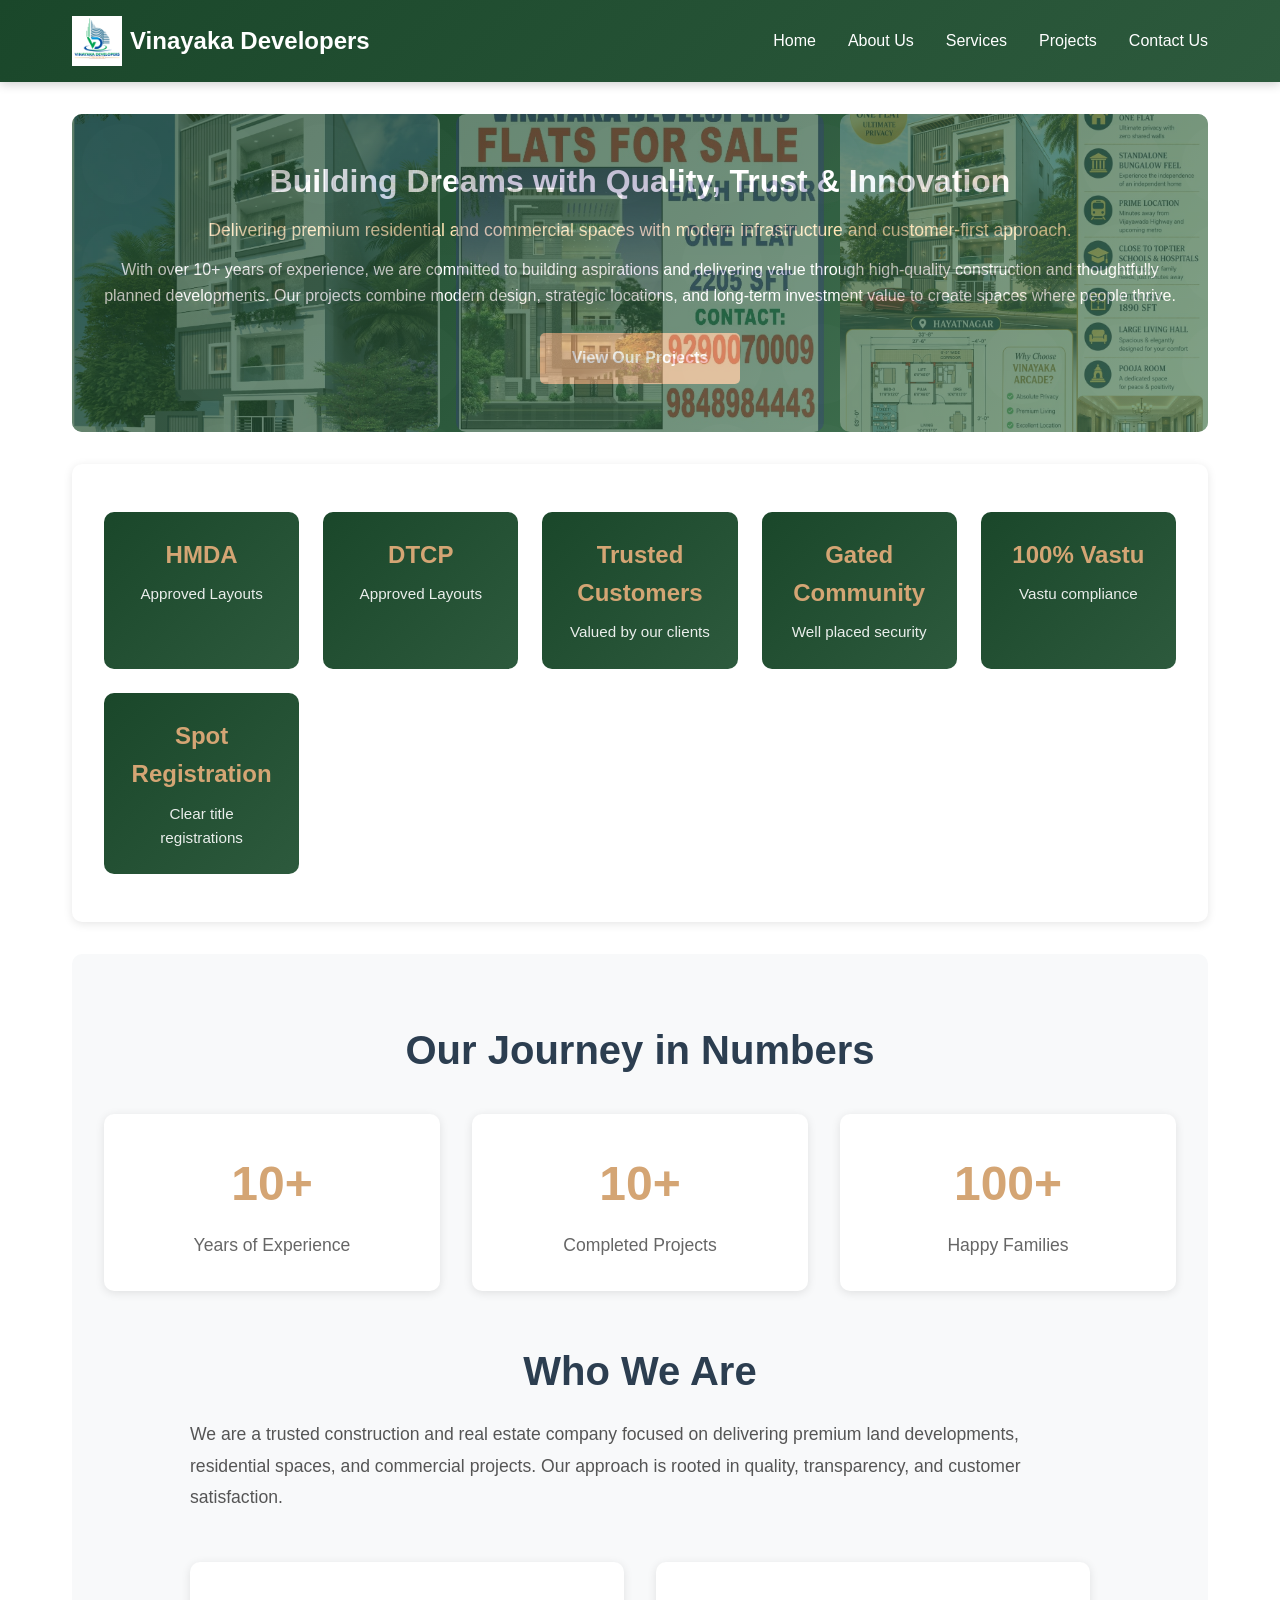
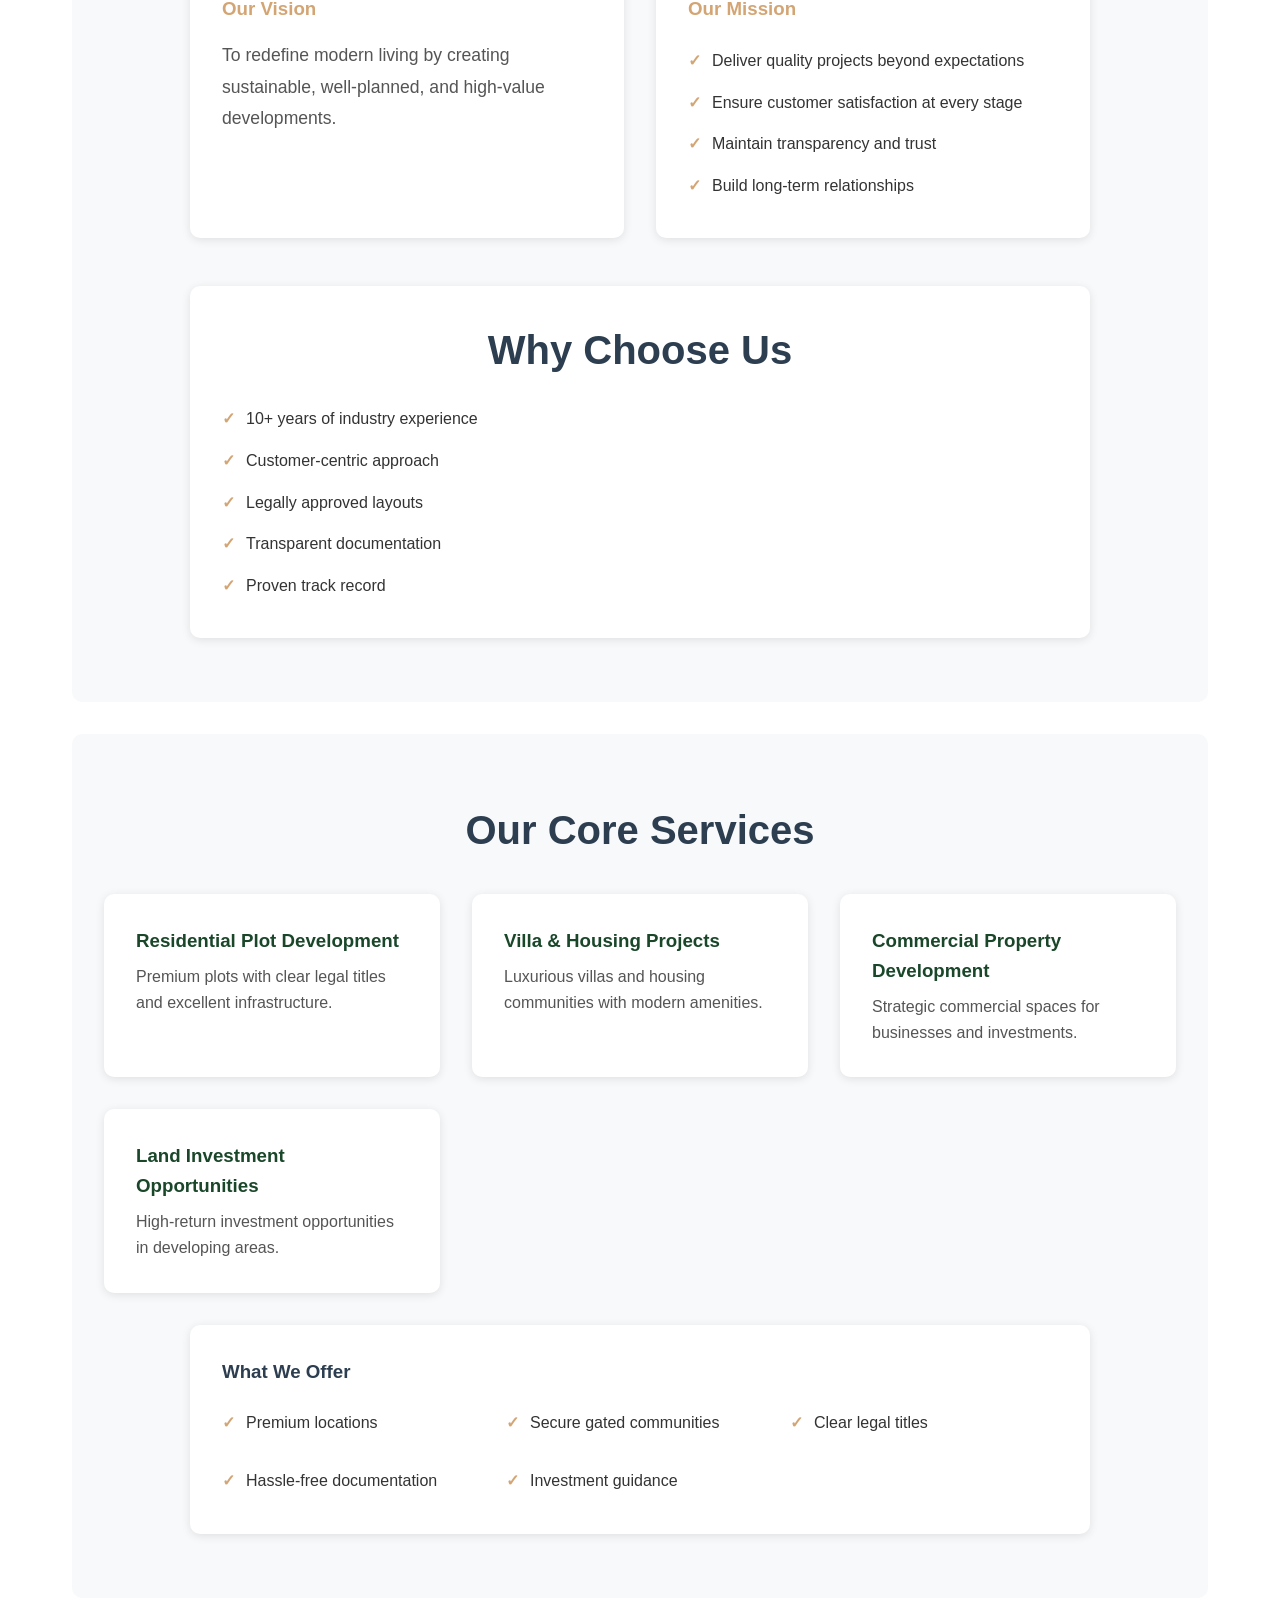
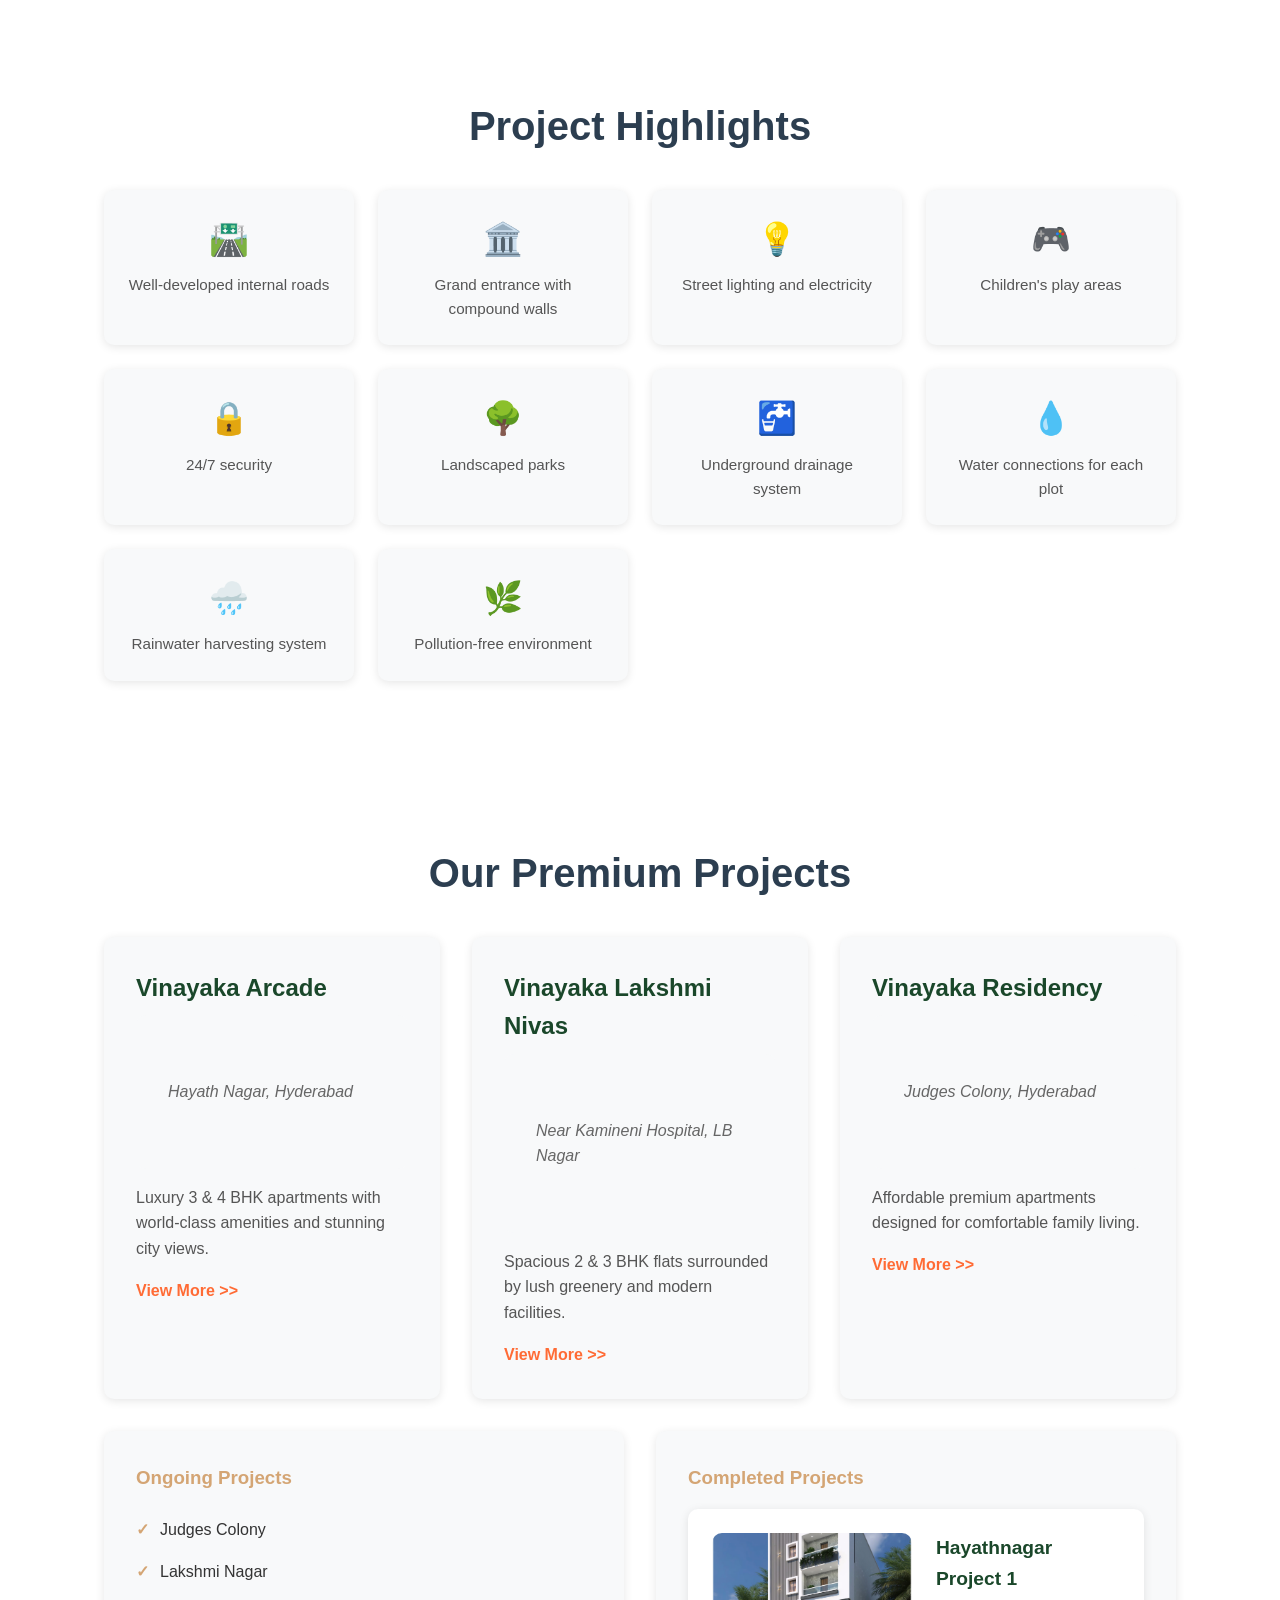
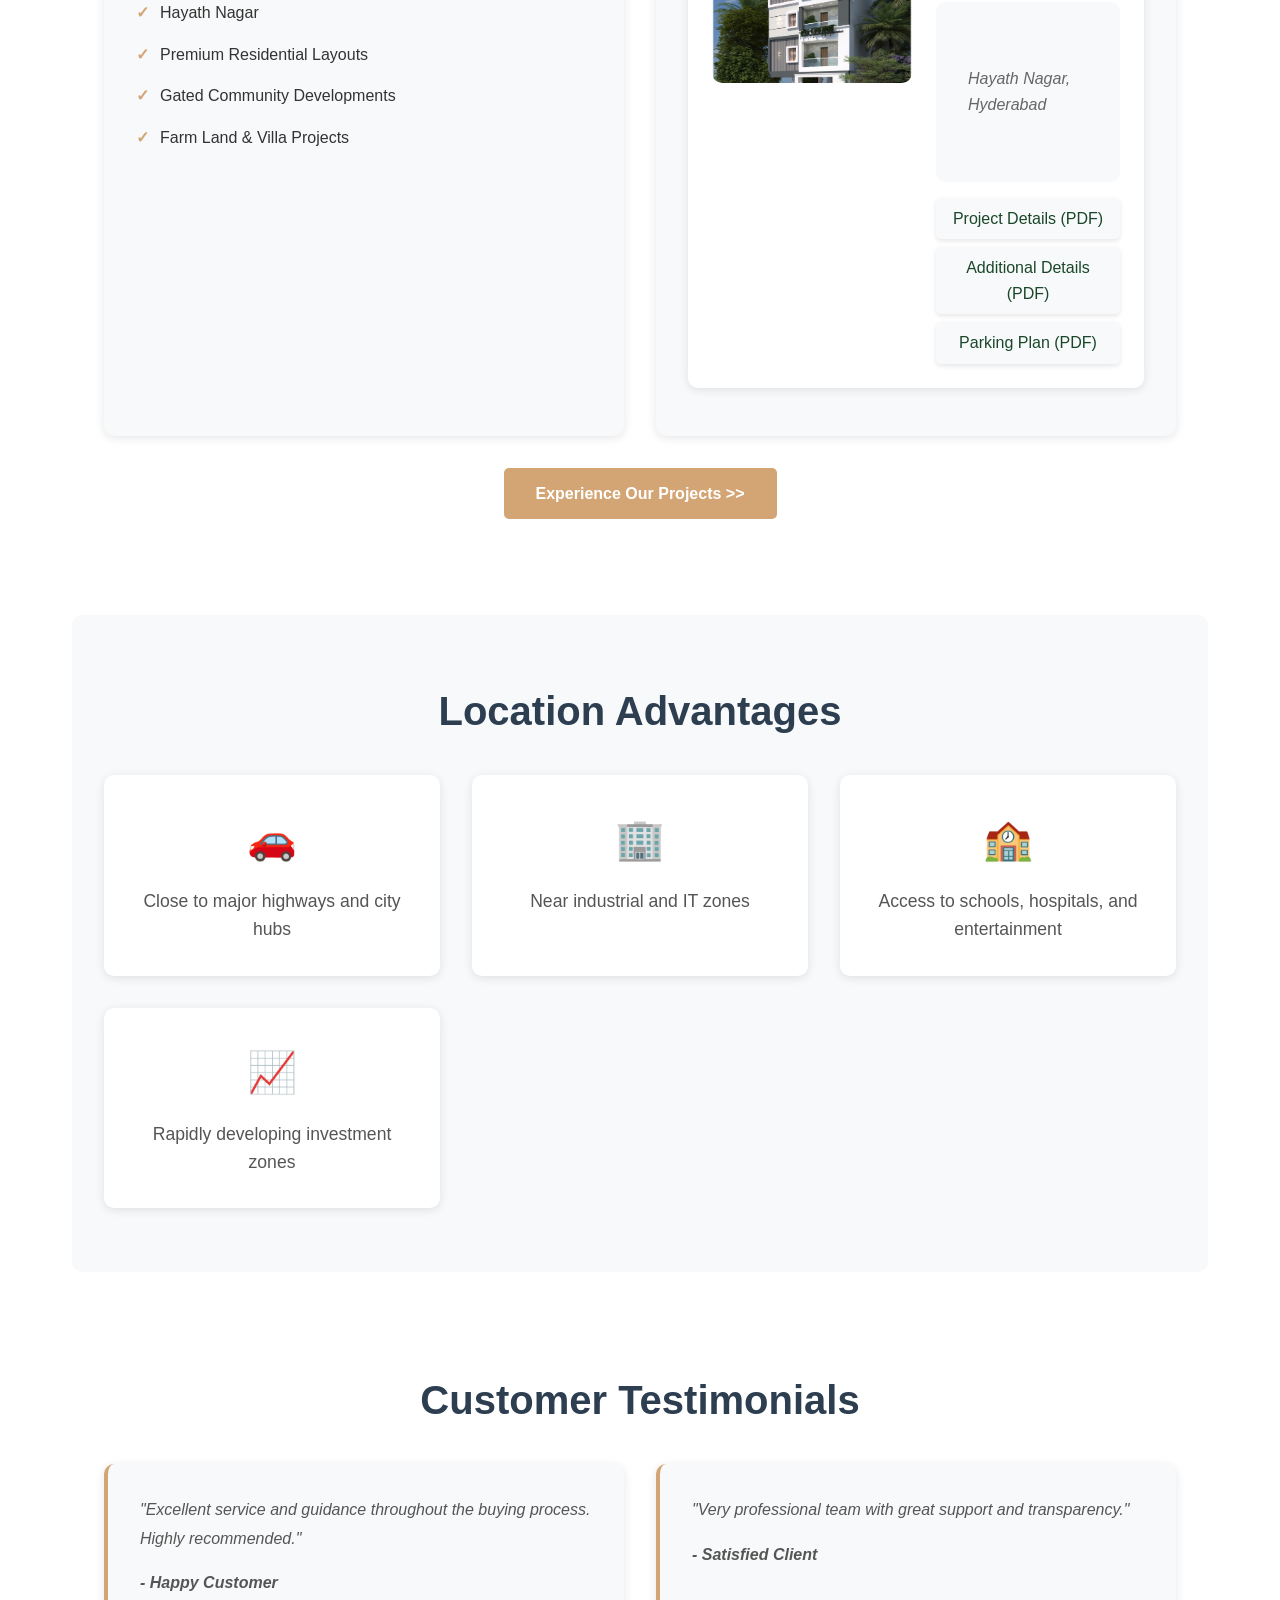
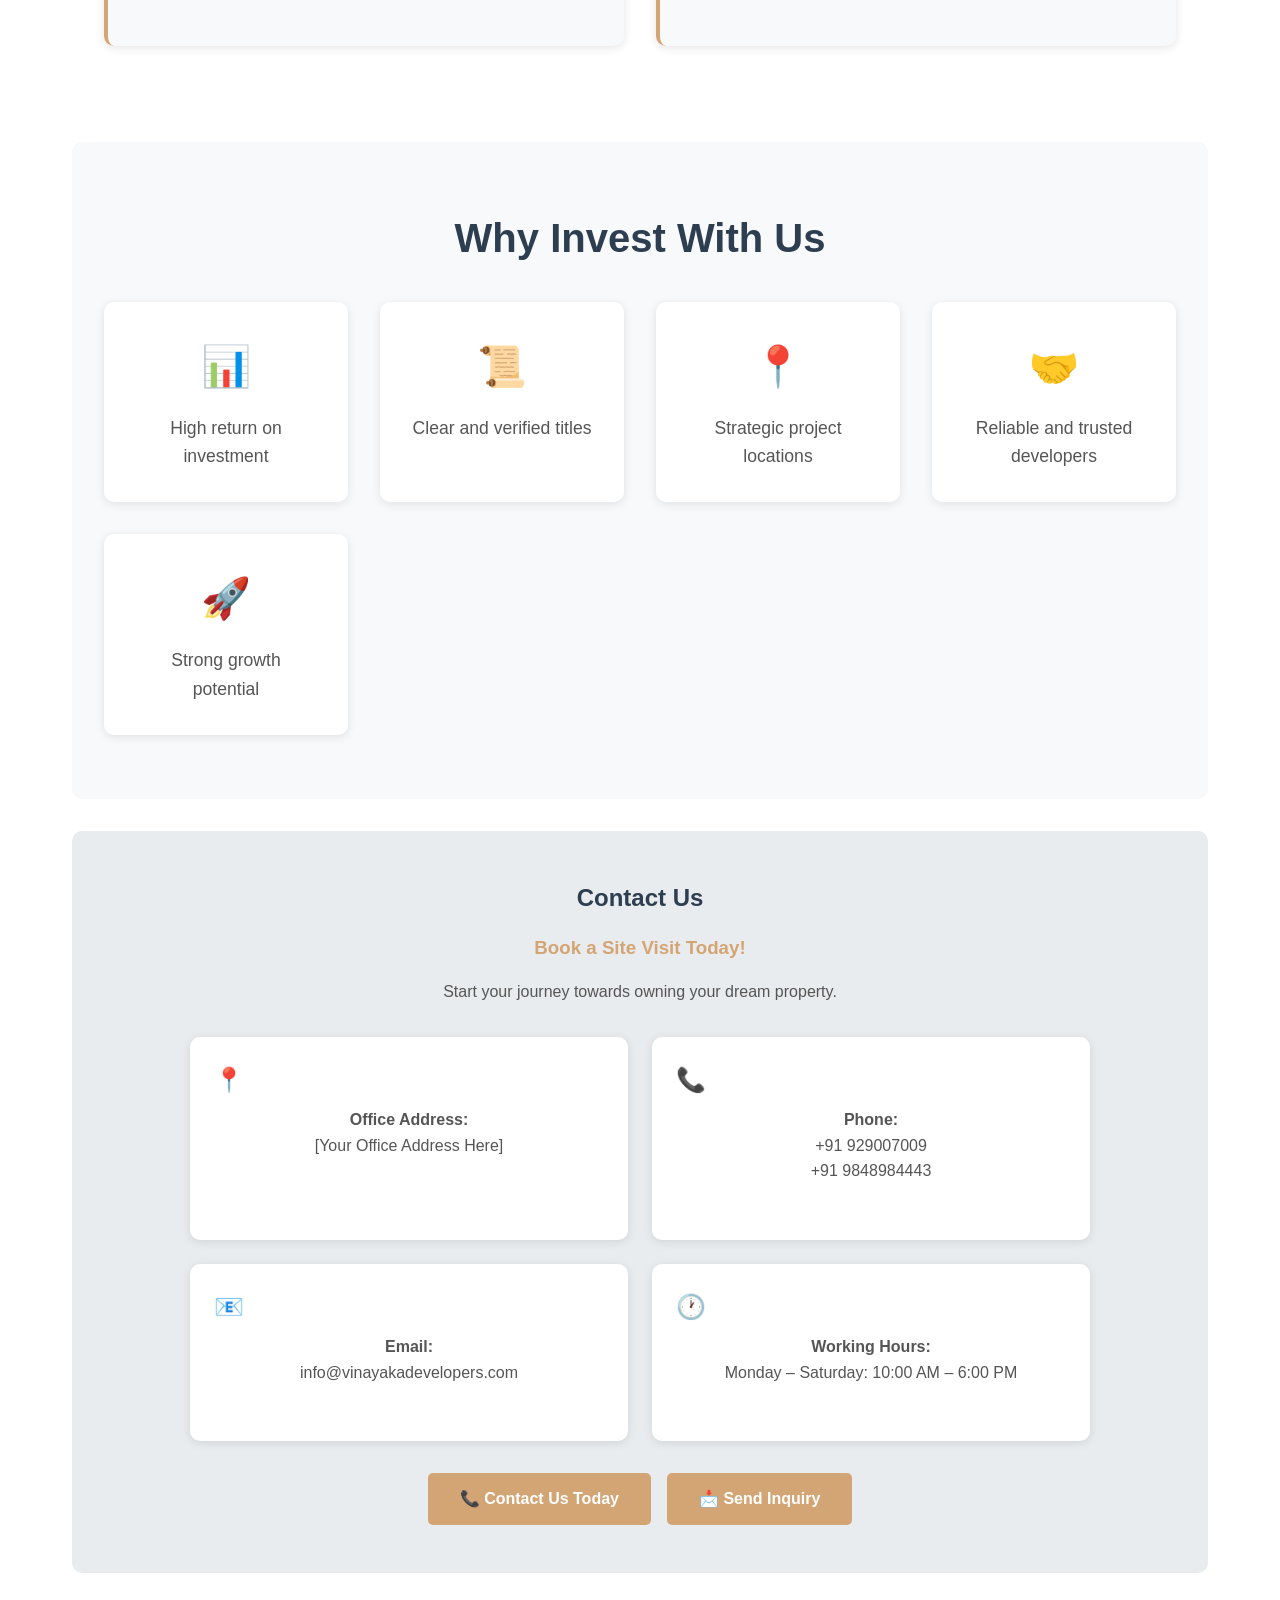
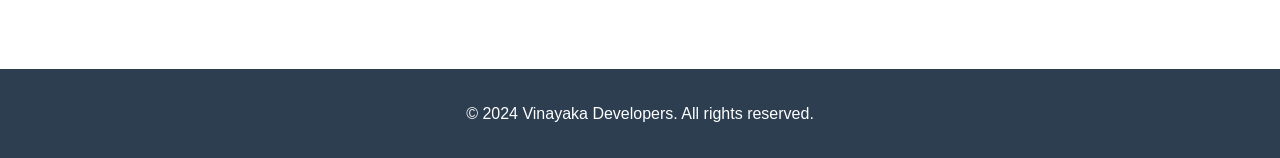
<file: index.html>
<!DOCTYPE html>
<html lang="en">
<head>
    <meta charset="UTF-8">
    <meta name="viewport" content="width=device-width, initial-scale=1.0">
    <meta name="description" content="A simple HTML website">
    <title>Vinayaka Developers - Premium Apartments in Hyderabad</title>
    <link rel="stylesheet" href="styles.css">
</head>
<body>
    <header>
        <nav>
            <div class="logo">
                <img src="logo.png" alt="Vinayaka Developers Logo" class="logo-image">
                Vinayaka Developers
            </div>
            <ul>
                <li><a href="#home">Home</a></li>
                <li><a href="#about">About Us</a></li>
                <li><a href="#services">Services</a></li>
                <li><a href="#projects">Projects</a></li>
                <li><a href="#contact">Contact Us</a></li>
            </ul>
        </nav>
    </header>

    <main>
        <section id="home" class="hero">
            <div class="hero-background">
                <img src="hayath-nagar-building.jpg" alt="Project Building" class="hero-bg-image">
                <img src="project-photo.jpg" alt="Project View" class="hero-bg-image">
                <img src="project-details.jpg" alt="Project Details" class="hero-bg-image">
            </div>
            <div class="hero-content">
                <div class="hero-text">
                    <h1 class="main-heading">Building Dreams with Quality, Trust & Innovation</h1>
                    <p class="subheading">Delivering premium residential and commercial spaces with modern infrastructure and customer-first approach.</p>
                    <p class="intro">With over 10+ years of experience, we are committed to building aspirations and delivering value through high-quality construction and thoughtfully planned developments. Our projects combine modern design, strategic locations, and long-term investment value to create spaces where people thrive.</p>
                    <a href="#projects" class="cta-button" onclick="document.getElementById('projects').scrollIntoView({behavior: 'smooth'}); return false;">View Our Projects</a>
                </div>
            </div>
        </section>

        <section id="key-features" class="key-features">
            <div class="features-grid">
                <div class="feature-item">
                    <h3>HMDA</h3>
                    <p>Approved Layouts</p>
                </div>
                <div class="feature-item">
                    <h3>DTCP</h3>
                    <p>Approved Layouts</p>
                </div>
                <div class="feature-item">
                    <h3>Trusted Customers</h3>
                    <p>Valued by our clients</p>
                </div>
                <div class="feature-item">
                    <h3>Gated Community</h3>
                    <p>Well placed security</p>
                </div>
                <div class="feature-item">
                    <h3>100% Vastu</h3>
                    <p>Vastu compliance</p>
                </div>
                <div class="feature-item">
                    <h3>Spot Registration</h3>
                    <p>Clear title registrations</p>
                </div>
            </div>
        </section>

        <section id="about" class="about">
            <h2>Our Journey in Numbers</h2>
            <div class="stats-grid">
                <div class="stat-item">
                    <h3>10+</h3>
                    <p>Years of Experience</p>
                </div>
                <div class="stat-item">
                    <h3>10+</h3>
                    <p>Completed Projects</p>
                </div>
                <div class="stat-item">
                    <h3>100+</h3>
                    <p>Happy Families</p>
                </div>
            </div>
            
            <div class="about-content">
                <h2>Who We Are</h2>
                <p>We are a trusted construction and real estate company focused on delivering premium land developments, residential spaces, and commercial projects. Our approach is rooted in quality, transparency, and customer satisfaction.</p>
                
                <div class="vision-mission">
                    <div class="vision">
                        <h3>Our Vision</h3>
                        <p>To redefine modern living by creating sustainable, well-planned, and high-value developments.</p>
                    </div>
                    <div class="mission">
                        <h3>Our Mission</h3>
                        <ul>
                            <li>Deliver quality projects beyond expectations</li>
                            <li>Ensure customer satisfaction at every stage</li>
                            <li>Maintain transparency and trust</li>
                            <li>Build long-term relationships</li>
                        </ul>
                    </div>
                </div>
                
                <div class="why-choose">
                    <h2>Why Choose Us</h2>
                    <ul>
                        <li>10+ years of industry experience</li>
                        <li>Customer-centric approach</li>
                        <li>Legally approved layouts</li>
                        <li>Transparent documentation</li>
                        <li>Proven track record</li>
                    </ul>
                </div>
            </div>
        </section>

        <section id="services" class="services">
            <h2>Our Core Services</h2>
            <div class="services-grid">
                <div class="service-card">
                    <h3>Residential Plot Development</h3>
                    <p>Premium plots with clear legal titles and excellent infrastructure.</p>
                </div>
                <div class="service-card">
                    <h3>Villa & Housing Projects</h3>
                    <p>Luxurious villas and housing communities with modern amenities.</p>
                </div>
                <div class="service-card">
                    <h3>Commercial Property Development</h3>
                    <p>Strategic commercial spaces for businesses and investments.</p>
                </div>
                <div class="service-card">
                    <h3>Land Investment Opportunities</h3>
                    <p>High-return investment opportunities in developing areas.</p>
                </div>
            </div>
            <div class="what-we-offer">
                <h3>What We Offer</h3>
                <ul>
                    <li>Premium locations</li>
                    <li>Secure gated communities</li>
                    <li>Clear legal titles</li>
                    <li>Hassle-free documentation</li>
                    <li>Investment guidance</li>
                </ul>
            </div>
        </section>

        <section id="highlights" class="highlights">
            <h2>Project Highlights</h2>
            <div class="highlights-grid">
                <div class="highlight-item">
                    <span class="highlight-icon">🛣️</span>
                    <p>Well-developed internal roads</p>
                </div>
                <div class="highlight-item">
                    <span class="highlight-icon">🏛️</span>
                    <p>Grand entrance with compound walls</p>
                </div>
                <div class="highlight-item">
                    <span class="highlight-icon">💡</span>
                    <p>Street lighting and electricity</p>
                </div>
                <div class="highlight-item">
                    <span class="highlight-icon">🎮</span>
                    <p>Children's play areas</p>
                </div>
                <div class="highlight-item">
                    <span class="highlight-icon">🔒</span>
                    <p>24/7 security</p>
                </div>
                <div class="highlight-item">
                    <span class="highlight-icon">🌳</span>
                    <p>Landscaped parks</p>
                </div>
                <div class="highlight-item">
                    <span class="highlight-icon">🚰</span>
                    <p>Underground drainage system</p>
                </div>
                <div class="highlight-item">
                    <span class="highlight-icon">💧</span>
                    <p>Water connections for each plot</p>
                </div>
                <div class="highlight-item">
                    <span class="highlight-icon">🌧️</span>
                    <p>Rainwater harvesting system</p>
                </div>
                <div class="highlight-item">
                    <span class="highlight-icon">🌿</span>
                    <p>Pollution-free environment</p>
                </div>
            </div>
        </section>

        <section id="projects" class="projects">
            <h2>Our Premium Projects</h2>
            <div class="projects-grid">
                <div class="project-card">
                    <h3>Vinayaka Arcade</h3>
                    <p class="location">Hayath Nagar, Hyderabad</p>
                    <p>Luxury 3 & 4 BHK apartments with world-class amenities and stunning city views.</p>
                    <a href="vinayaka-arcade.html" class="project-link">View More >></a>
                </div>
                <div class="project-card">
                    <h3>Vinayaka Lakshmi Nivas</h3>
                    <p class="location">Near Kamineni Hospital, LB Nagar</p>
                    <p>Spacious 2 & 3 BHK flats surrounded by lush greenery and modern facilities.</p>
                    <a href="vinayaka-lakshmi-nivas.html" class="project-link">View More >></a>
                </div>
                <div class="project-card">
                    <h3>Vinayaka Residency</h3>
                    <p class="location">Judges Colony, Hyderabad</p>
                    <p>Affordable premium apartments designed for comfortable family living.</p>
                    <a href="vinayaka-residency.html" class="project-link">View More >></a>
                </div>
            </div>
            <div class="ongoing-completed">
                <div class="ongoing">
                    <h3>Ongoing Projects</h3>
                    <ul>
                        <li>Judges Colony</li>
                        <li>Lakshmi Nagar</li>
                        <li>Hayath Nagar</li>
                        <li>Premium Residential Layouts</li>
                        <li>Gated Community Developments</li>
                        <li>Farm Land & Villa Projects</li>
                    </ul>
                </div>
                <div class="completed">
                    <h3>Completed Projects</h3>
                    <div class="completed-project-item">
                        <img src="hayath-nagar-building.jpg" alt="Hayathnagar Project 1" class="completed-project-image">
                        <div class="completed-project-info">
                            <h4>Hayathnagar Project 1</h4>
                            <p class="location">Hayath Nagar, Hyderabad</p>
                            <div class="project-links">
                                <a href="basavaiah-hayath-nagar.pdf" class="document-link" target="_blank" download>Project Details (PDF)</a>
                                <a href="hayath-nagar-details.pdf" class="document-link" target="_blank" download>Additional Details (PDF)</a>
                                <a href="hayath-nagar-parking.pdf" class="document-link" target="_blank" download>Parking Plan (PDF)</a>
                            </div>
                        </div>
                    </div>
                </div>
            </div>
            <div class="projects-cta">
                <a href="#contact" class="cta-button">Experience Our Projects >></a>
            </div>
        </section>

        <section id="location" class="location">
            <h2>Location Advantages</h2>
            <div class="location-grid">
                <div class="location-item">
                    <span class="location-icon">🚗</span>
                    <p>Close to major highways and city hubs</p>
                </div>
                <div class="location-item">
                    <span class="location-icon">🏢</span>
                    <p>Near industrial and IT zones</p>
                </div>
                <div class="location-item">
                    <span class="location-icon">🏫</span>
                    <p>Access to schools, hospitals, and entertainment</p>
                </div>
                <div class="location-item">
                    <span class="location-icon">📈</span>
                    <p>Rapidly developing investment zones</p>
                </div>
            </div>
        </section>

        <section id="testimonials" class="testimonials">
            <h2>Customer Testimonials</h2>
            <div class="testimonials-grid">
                <div class="testimonial-card">
                    <p>"Excellent service and guidance throughout the buying process. Highly recommended."</p>
                    <p class="customer">- Happy Customer</p>
                </div>
                <div class="testimonial-card">
                    <p>"Very professional team with great support and transparency."</p>
                    <p class="customer">- Satisfied Client</p>
                </div>
            </div>
        </section>

        <section id="invest" class="invest">
            <h2>Why Invest With Us</h2>
            <div class="invest-grid">
                <div class="invest-item">
                    <span class="invest-icon">📊</span>
                    <p>High return on investment</p>
                </div>
                <div class="invest-item">
                    <span class="invest-icon">📜</span>
                    <p>Clear and verified titles</p>
                </div>
                <div class="invest-item">
                    <span class="invest-icon">📍</span>
                    <p>Strategic project locations</p>
                </div>
                <div class="invest-item">
                    <span class="invest-icon">🤝</span>
                    <p>Reliable and trusted developers</p>
                </div>
                <div class="invest-item">
                    <span class="invest-icon">🚀</span>
                    <p>Strong growth potential</p>
                </div>
            </div>
        </section>

        <section id="contact" class="contact">
            <h2>Contact Us</h2>
            <div class="contact-content">
                <div class="contact-info">
                    <h3>Book a Site Visit Today!</h3>
                    <p>Start your journey towards owning your dream property.</p>
                    <div class="contact-details">
                        <div class="contact-item">
                            <span class="contact-icon">📍</span>
                            <p><strong>Office Address:</strong><br>[Your Office Address Here]</p>
                        </div>
                        <div class="contact-item">
                            <span class="contact-icon">📞</span>
                            <p><strong>Phone:</strong><br>+91 929007009<br>+91 9848984443</p>
                        </div>
                        <div class="contact-item">
                            <span class="contact-icon">📧</span>
                            <p><strong>Email:</strong><br>info@vinayakadevelopers.com</p>
                        </div>
                        <div class="contact-item">
                            <span class="contact-icon">🕐</span>
                            <p><strong>Working Hours:</strong><br>Monday – Saturday: 10:00 AM – 6:00 PM</p>
                        </div>
                    </div>
                    <div class="contact-cta">
                        <a href="tel:+91929007009" class="cta-button">📞 Contact Us Today</a>
                        <a href="mailto:info@vinayakadevelopers.com" class="cta-button">📩 Send Inquiry</a>
                    </div>
                </div>
            </div>
        </section>
    </main>

    <footer>
        <p>&copy; 2024 Vinayaka Developers. All rights reserved.</p>
    </footer>
</body>
</html>
</file>
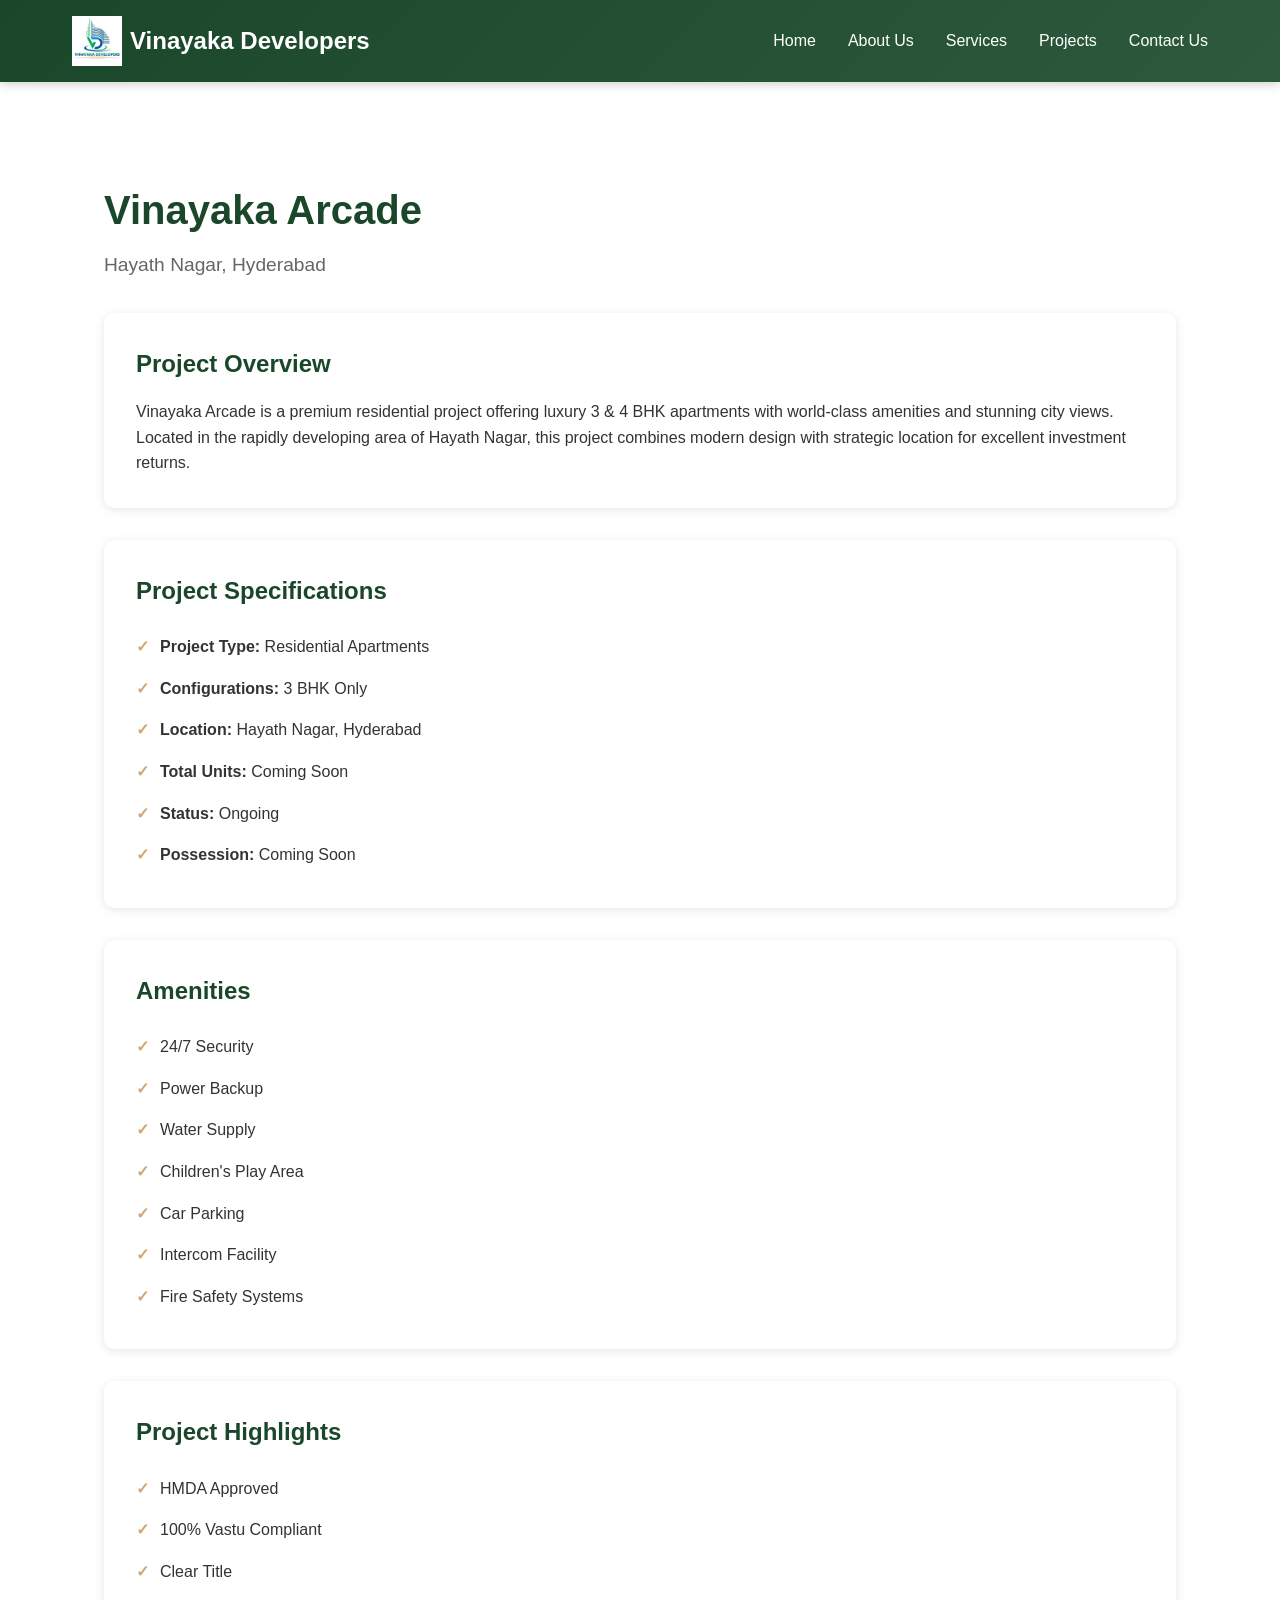
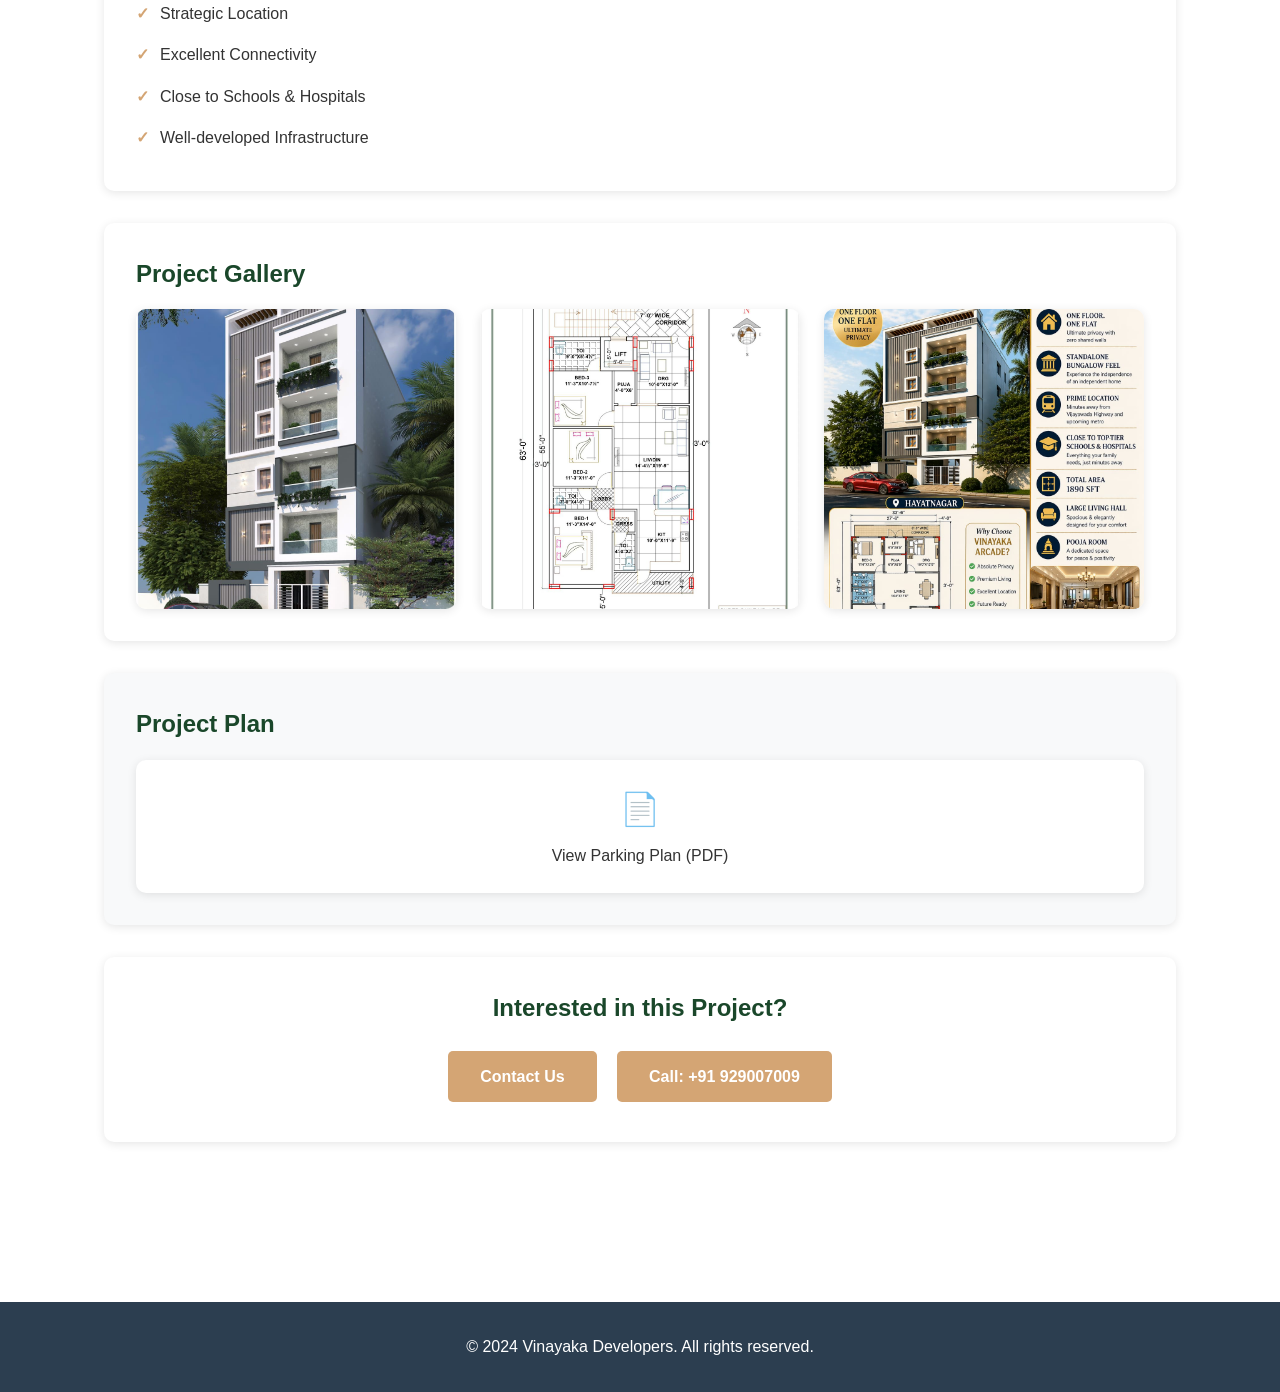
<file: vinayaka-arcade.html>
<!DOCTYPE html>
<html lang="en">
<head>
    <meta charset="UTF-8">
    <meta name="viewport" content="width=device-width, initial-scale=1.0">
    <meta name="description" content="Vinayaka Arcade - Premium Apartments at Hayath Nagar, Hyderabad">
    <title>Vinayaka Arcade - Vinayaka Developers</title>
    <link rel="stylesheet" href="styles.css">
</head>
<body>
    <header>
        <nav>
            <div class="logo">
                <img src="logo.png" alt="Vinayaka Developers Logo" class="logo-image">
                Vinayaka Developers
            </div>
            <ul>
                <li><a href="index.html">Home</a></li>
                <li><a href="index.html#about">About Us</a></li>
                <li><a href="index.html#services">Services</a></li>
                <li><a href="index.html#projects">Projects</a></li>
                <li><a href="index.html#contact">Contact Us</a></li>
            </ul>
        </nav>
    </header>

    <main>
        <section class="project-detail">
            <h1>Vinayaka Arcade</h1>
            <p class="project-location">Hayath Nagar, Hyderabad</p>
            
            <div class="project-overview">
                <h2>Project Overview</h2>
                <p>Vinayaka Arcade is a premium residential project offering luxury 3 & 4 BHK apartments with world-class amenities and stunning city views. Located in the rapidly developing area of Hayath Nagar, this project combines modern design with strategic location for excellent investment returns.</p>
            </div>

            <div class="project-specs">
                <h2>Project Specifications</h2>
                <ul>
                    <li><strong>Project Type:</strong> Residential Apartments</li>
                    <li><strong>Configurations:</strong> 3 BHK Only</li>
                    <li><strong>Location:</strong> Hayath Nagar, Hyderabad</li>
                    <li><strong>Total Units:</strong> Coming Soon</li>
                    <li><strong>Status:</strong> Ongoing</li>
                    <li><strong>Possession:</strong> Coming Soon</li>
                </ul>
            </div>

            <div class="project-amenities">
                <h2>Amenities</h2>
                <ul>
                    <li>24/7 Security</li>
                    <li>Power Backup</li>
                    <li>Water Supply</li>
                    <li>Children's Play Area</li>
                    <li>Car Parking</li>
                    <li>Intercom Facility</li>
                    <li>Fire Safety Systems</li>
                </ul>
            </div>

            <div class="project-highlights">
                <h2>Project Highlights</h2>
                <ul>
                    <li>HMDA Approved</li>
                    <li>100% Vastu Compliant</li>
                    <li>Clear Title</li>
                    <li>Strategic Location</li>
                    <li>Excellent Connectivity</li>
                    <li>Close to Schools & Hospitals</li>
                    <li>Well-developed Infrastructure</li>
                </ul>
            </div>

            <div class="project-gallery">
                <h2>Project Gallery</h2>
                <div class="gallery-grid">
                    <img src="vinayaka-arcade-1.jpg" alt="Vinayaka Arcade Hayath Nagar" class="gallery-image">
                    <img src="vinayaka-arcade-2.jpg" alt="Vinayaka Arcade View" class="gallery-image">
                    <img src="vinayaka-arcade-3.jpg" alt="Vinayaka Arcade Details" class="gallery-image">
                </div>
            </div>

            <div class="project-documents">
                <h2>Project Plan</h2>
                <div class="documents-grid">
                    <a href="hayath-nagar-parking.pdf" class="document-link" target="_blank" download>
                        <span class="document-icon">📄</span>
                        <p>View Parking Plan (PDF)</p>
                    </a>
                </div>
            </div>

            <div class="project-cta">
                <h2>Interested in this Project?</h2>
                <a href="index.html#contact" class="cta-button">Contact Us</a>
                <a href="tel:+91929007009" class="cta-button">Call: +91 929007009</a>
            </div>
        </section>
    </main>

    <footer>
        <p>&copy; 2024 Vinayaka Developers. All rights reserved.</p>
    </footer>
</body>
</html>
</file>
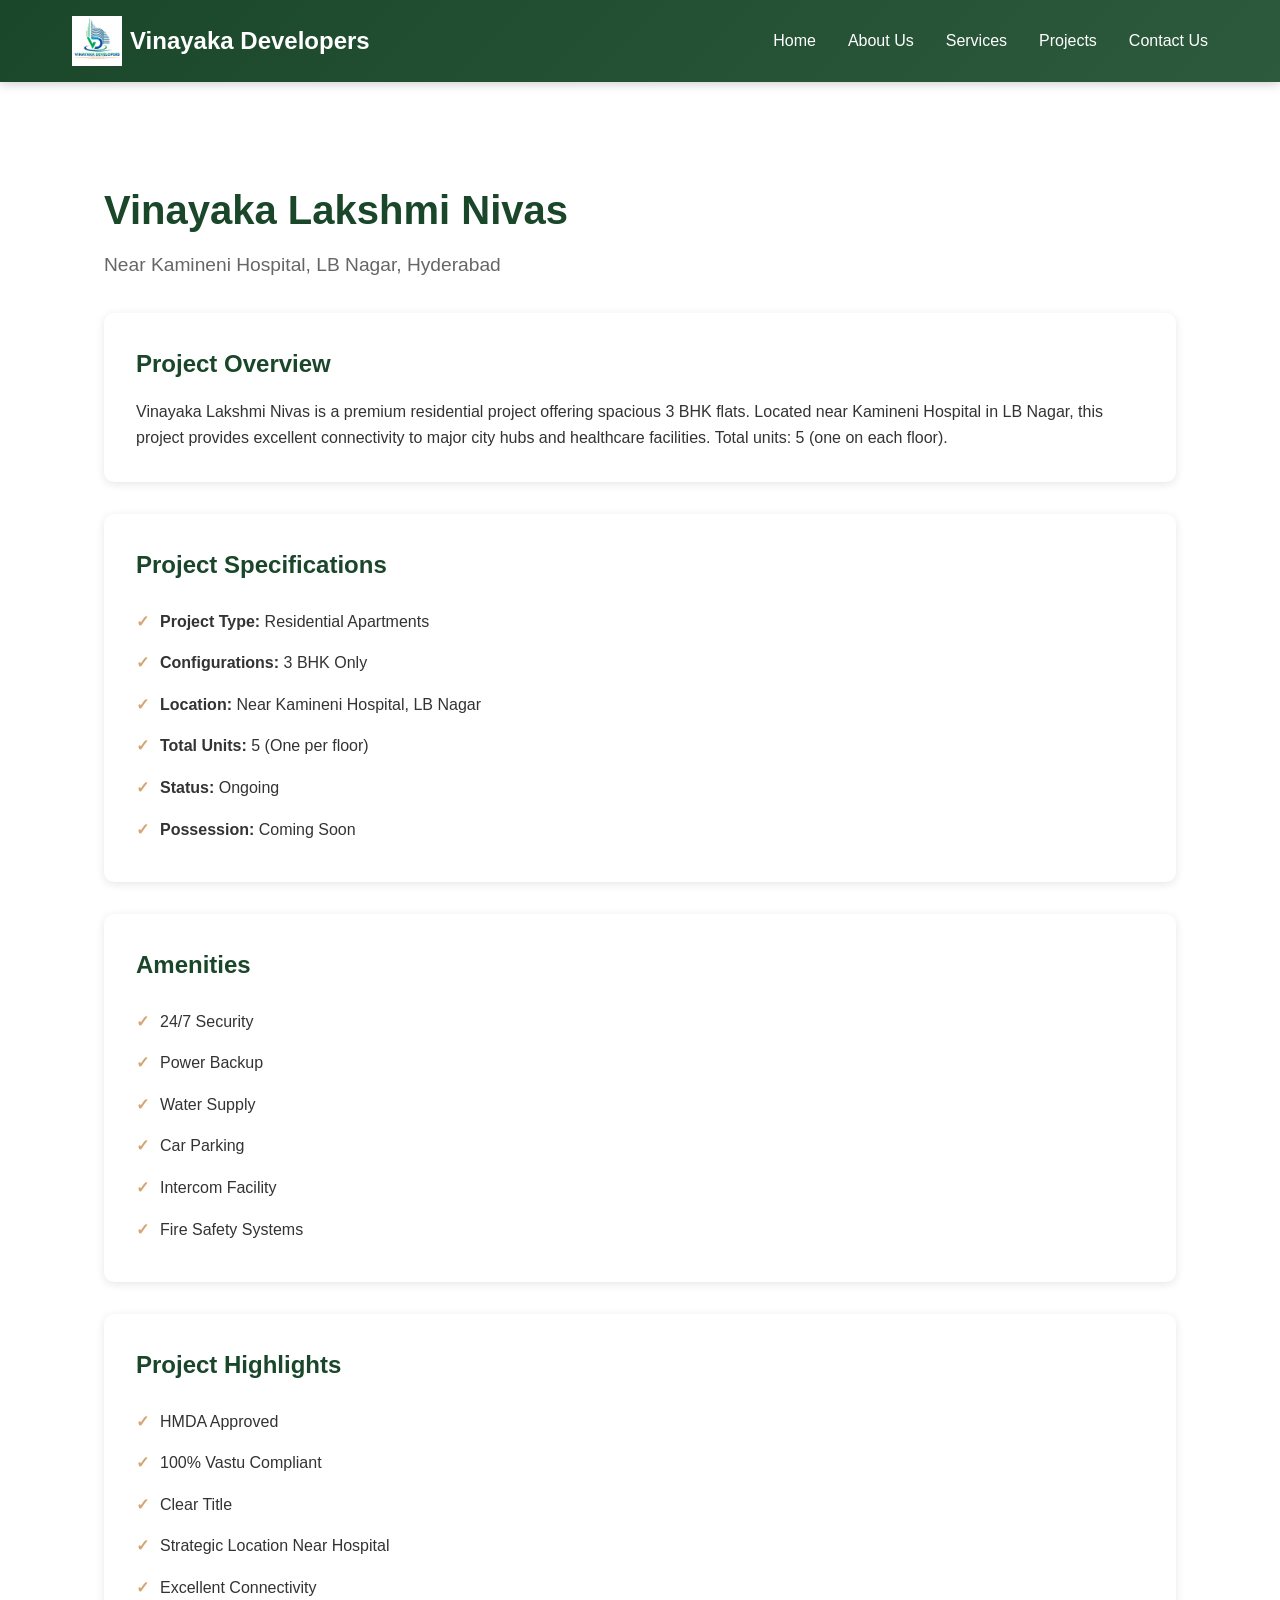
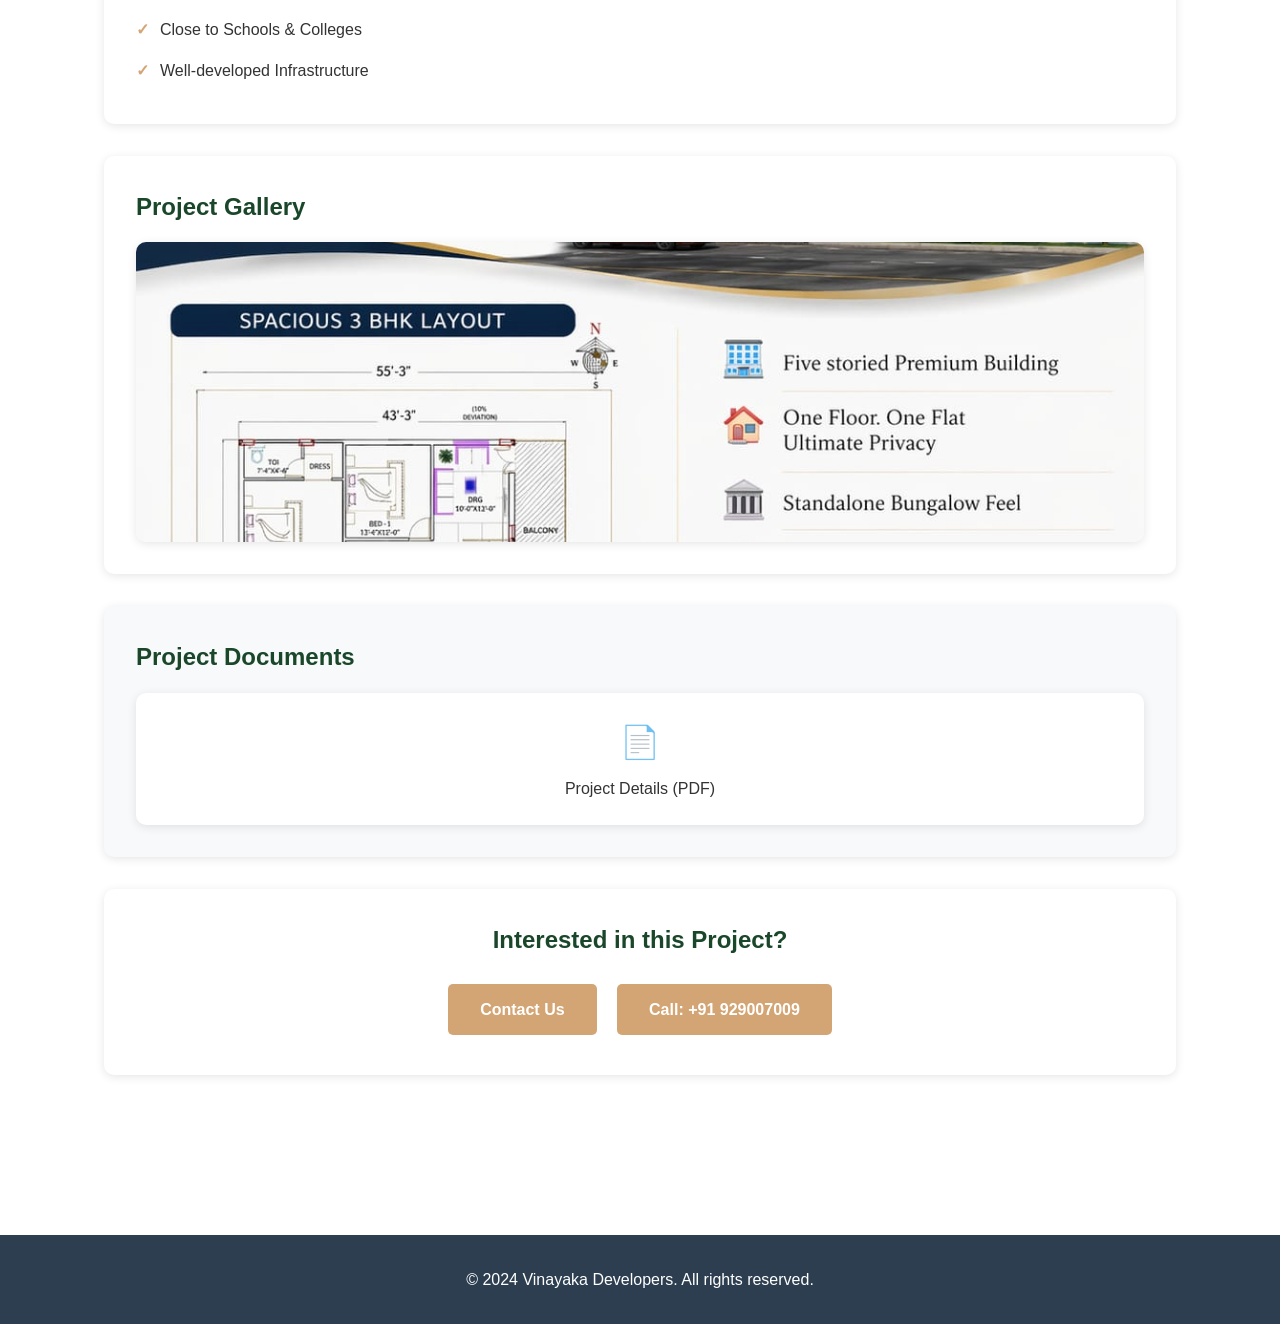
<file: vinayaka-lakshmi-nivas.html>
<!DOCTYPE html>
<html lang="en">
<head>
    <meta charset="UTF-8">
    <meta name="viewport" content="width=device-width, initial-scale=1.0">
    <meta name="description" content="Vinayaka Lakshmi Nivas - Premium Apartments Near Kamineni Hospital, LB Nagar">
    <title>Vinayaka Lakshmi Nivas - Vinayaka Developers</title>
    <link rel="stylesheet" href="styles.css">
</head>
<body>
    <header>
        <nav>
            <div class="logo">
                <img src="logo.png" alt="Vinayaka Developers Logo" class="logo-image">
                Vinayaka Developers
            </div>
            <ul>
                <li><a href="index.html">Home</a></li>
                <li><a href="index.html#about">About Us</a></li>
                <li><a href="index.html#services">Services</a></li>
                <li><a href="index.html#projects">Projects</a></li>
                <li><a href="index.html#contact">Contact Us</a></li>
            </ul>
        </nav>
    </header>

    <main>
        <section class="project-detail">
            <h1>Vinayaka Lakshmi Nivas</h1>
            <p class="project-location">Near Kamineni Hospital, LB Nagar, Hyderabad</p>
            
            <div class="project-overview">
                <h2>Project Overview</h2>
                <p>Vinayaka Lakshmi Nivas is a premium residential project offering spacious 3 BHK flats. Located near Kamineni Hospital in LB Nagar, this project provides excellent connectivity to major city hubs and healthcare facilities. Total units: 5 (one on each floor).</p>
            </div>

            <div class="project-specs">
                <h2>Project Specifications</h2>
                <ul>
                    <li><strong>Project Type:</strong> Residential Apartments</li>
                    <li><strong>Configurations:</strong> 3 BHK Only</li>
                    <li><strong>Location:</strong> Near Kamineni Hospital, LB Nagar</li>
                    <li><strong>Total Units:</strong> 5 (One per floor)</li>
                    <li><strong>Status:</strong> Ongoing</li>
                    <li><strong>Possession:</strong> Coming Soon</li>
                </ul>
            </div>

            <div class="project-amenities">
                <h2>Amenities</h2>
                <ul>
                    <li>24/7 Security</li>
                    <li>Power Backup</li>
                    <li>Water Supply</li>
                    <li>Car Parking</li>
                    <li>Intercom Facility</li>
                    <li>Fire Safety Systems</li>
                </ul>
            </div>

            <div class="project-highlights">
                <h2>Project Highlights</h2>
                <ul>
                    <li>HMDA Approved</li>
                    <li>100% Vastu Compliant</li>
                    <li>Clear Title</li>
                    <li>Strategic Location Near Hospital</li>
                    <li>Excellent Connectivity</li>
                    <li>Close to Schools & Colleges</li>
                    <li>Well-developed Infrastructure</li>
                </ul>
            </div>

            <div class="project-gallery">
                <h2>Project Gallery</h2>
                <div class="gallery-grid">
                    <img src="shravan-reddy-project.jpg" alt="Vinayaka Lakshmi Nivas Building" class="gallery-image">
                </div>
            </div>

            <div class="project-documents">
                <h2>Project Documents</h2>
                <div class="documents-grid">
                    <a href="lakshmi-nagar.pdf" class="document-link" target="_blank" download>
                        <span class="document-icon">📄</span>
                        <p>Project Details (PDF)</p>
                    </a>
                </div>
            </div>

            <div class="project-cta">
                <h2>Interested in this Project?</h2>
                <a href="index.html#contact" class="cta-button">Contact Us</a>
                <a href="tel:+91929007009" class="cta-button">Call: +91 929007009</a>
            </div>
        </section>
    </main>

    <footer>
        <p>&copy; 2024 Vinayaka Developers. All rights reserved.</p>
    </footer>
</body>
</html>
</file>
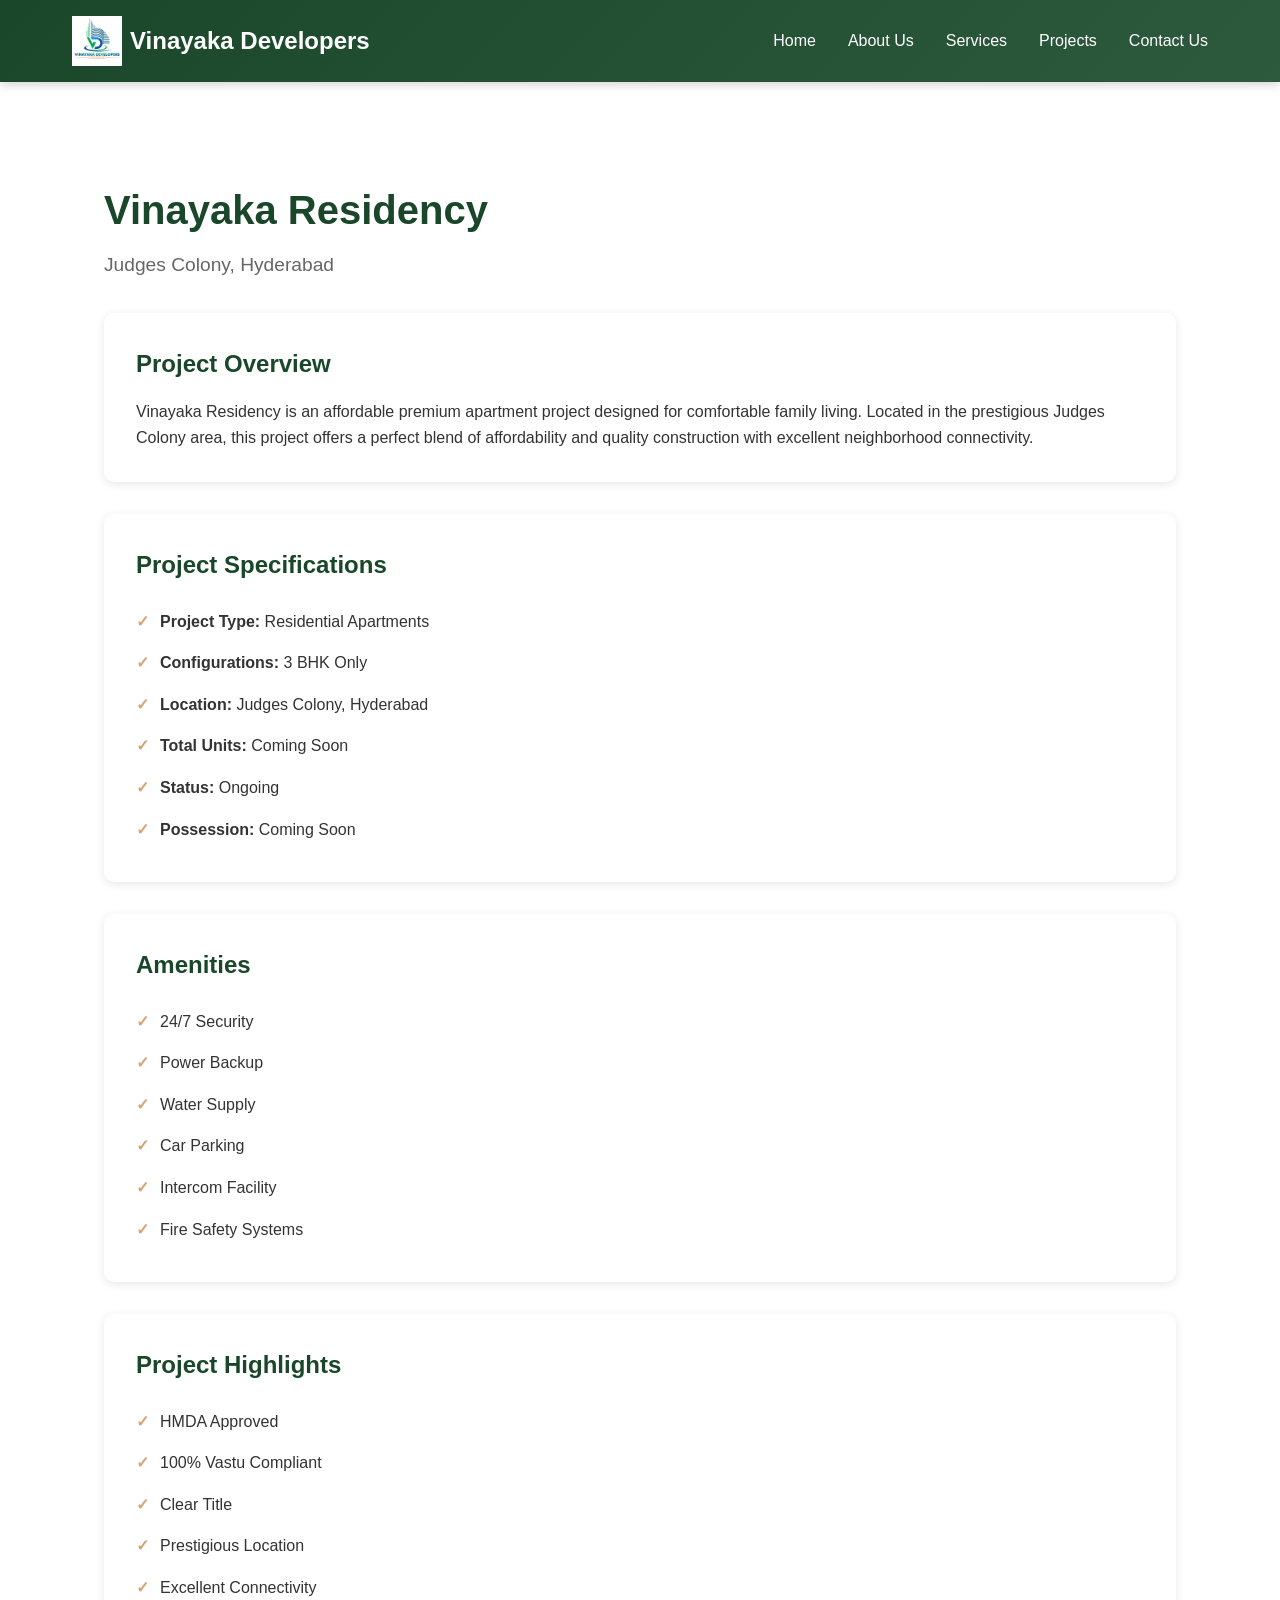
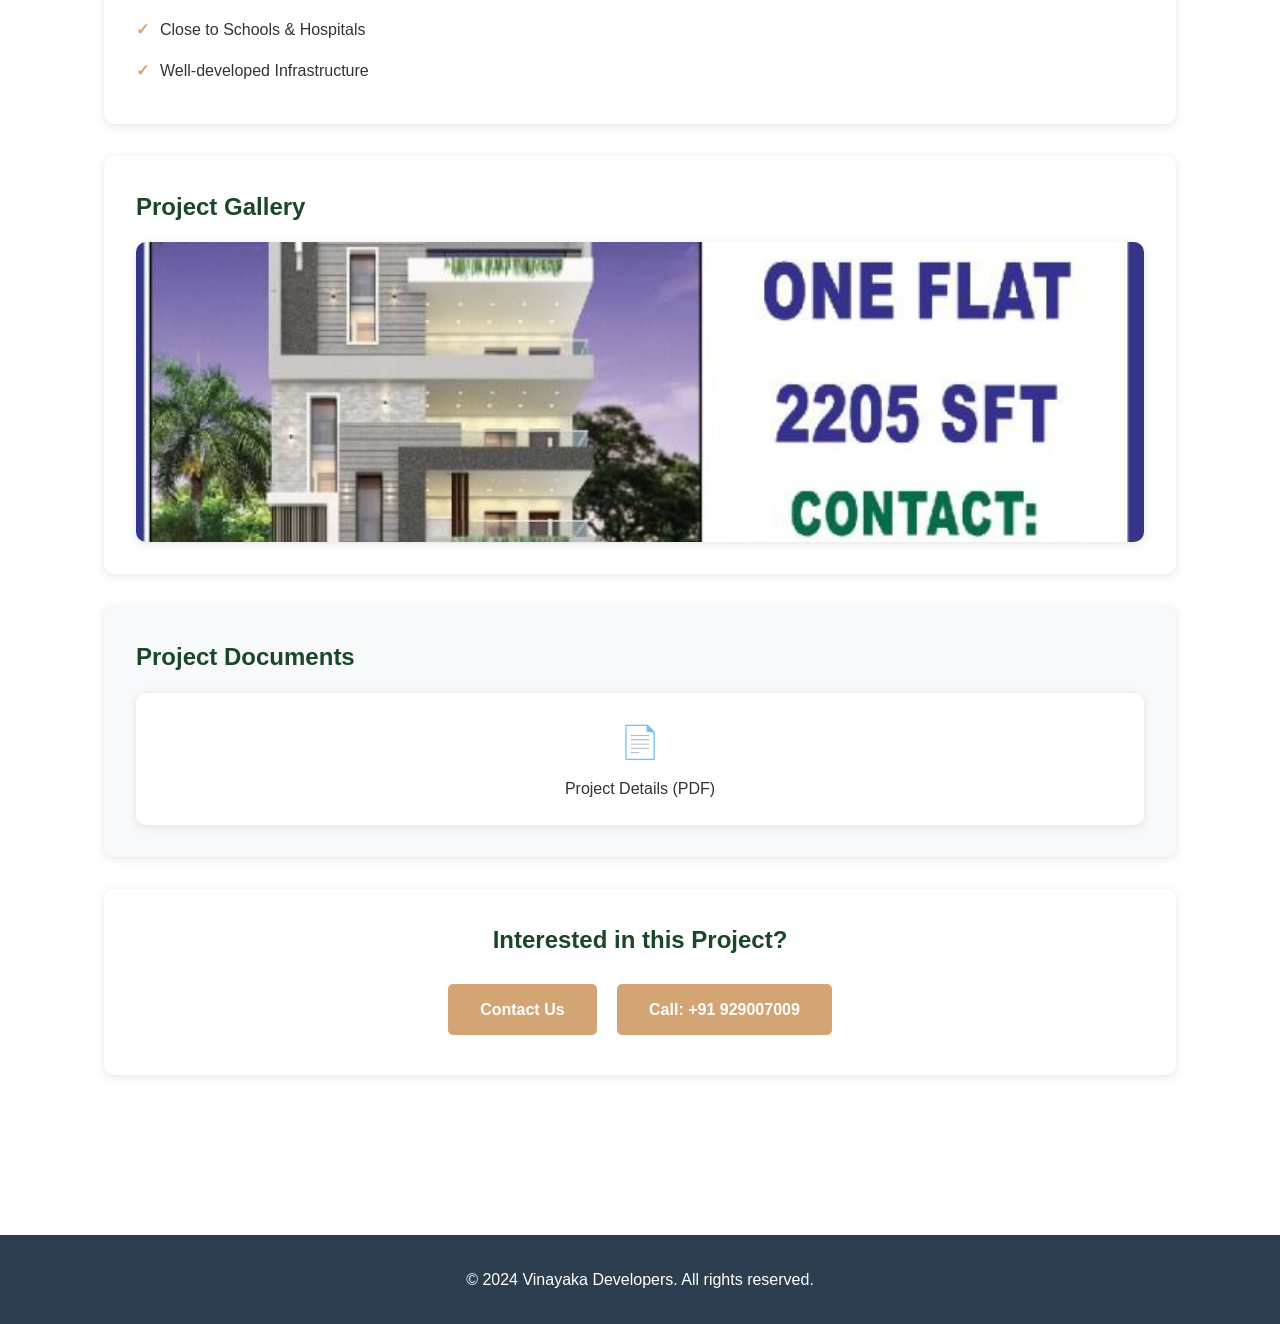
<file: vinayaka-residency.html>
<!DOCTYPE html>
<html lang="en">
<head>
    <meta charset="UTF-8">
    <meta name="viewport" content="width=device-width, initial-scale=1.0">
    <meta name="description" content="Vinayaka Residency - Premium Apartments at Judges Colony, Hyderabad">
    <title>Vinayaka Residency - Vinayaka Developers</title>
    <link rel="stylesheet" href="styles.css">
</head>
<body>
    <header>
        <nav>
            <div class="logo">
                <img src="logo.png" alt="Vinayaka Developers Logo" class="logo-image">
                Vinayaka Developers
            </div>
            <ul>
                <li><a href="index.html">Home</a></li>
                <li><a href="index.html#about">About Us</a></li>
                <li><a href="index.html#services">Services</a></li>
                <li><a href="index.html#projects">Projects</a></li>
                <li><a href="index.html#contact">Contact Us</a></li>
            </ul>
        </nav>
    </header>

    <main>
        <section class="project-detail">
            <h1>Vinayaka Residency</h1>
            <p class="project-location">Judges Colony, Hyderabad</p>
            
            <div class="project-overview">
                <h2>Project Overview</h2>
                <p>Vinayaka Residency is an affordable premium apartment project designed for comfortable family living. Located in the prestigious Judges Colony area, this project offers a perfect blend of affordability and quality construction with excellent neighborhood connectivity.</p>
            </div>

            <div class="project-specs">
                <h2>Project Specifications</h2>
                <ul>
                    <li><strong>Project Type:</strong> Residential Apartments</li>
                    <li><strong>Configurations:</strong> 3 BHK Only</li>
                    <li><strong>Location:</strong> Judges Colony, Hyderabad</li>
                    <li><strong>Total Units:</strong> Coming Soon</li>
                    <li><strong>Status:</strong> Ongoing</li>
                    <li><strong>Possession:</strong> Coming Soon</li>
                </ul>
            </div>

            <div class="project-amenities">
                <h2>Amenities</h2>
                <ul>
                    <li>24/7 Security</li>
                    <li>Power Backup</li>
                    <li>Water Supply</li>
                    <li>Car Parking</li>
                    <li>Intercom Facility</li>
                    <li>Fire Safety Systems</li>
                </ul>
            </div>

            <div class="project-highlights">
                <h2>Project Highlights</h2>
                <ul>
                    <li>HMDA Approved</li>
                    <li>100% Vastu Compliant</li>
                    <li>Clear Title</li>
                    <li>Prestigious Location</li>
                    <li>Excellent Connectivity</li>
                    <li>Close to Schools & Hospitals</li>
                    <li>Well-developed Infrastructure</li>
                </ul>
            </div>

            <div class="project-gallery">
                <h2>Project Gallery</h2>
                <div class="gallery-grid">
                    <img src="vinayaka-residency-judges-colony.jpg" alt="Vinayaka Residency - Judges Colony" class="gallery-image">
                </div>
            </div>

            <div class="project-documents">
                <h2>Project Documents</h2>
                <div class="documents-grid">
                    <a href="judges-colony.pdf" class="document-link" target="_blank" download>
                        <span class="document-icon">📄</span>
                        <p>Project Details (PDF)</p>
                    </a>
                </div>
            </div>

            <div class="project-cta">
                <h2>Interested in this Project?</h2>
                <a href="index.html#contact" class="cta-button">Contact Us</a>
                <a href="tel:+91929007009" class="cta-button">Call: +91 929007009</a>
            </div>
        </section>
    </main>

    <footer>
        <p>&copy; 2024 Vinayaka Developers. All rights reserved.</p>
    </footer>
</body>
</html>
</file>
<file: styles.css>
/* Reset and Base Styles */
* {
    margin: 0;
    padding: 0;
    box-sizing: border-box;
}

body {
    font-family: 'Segoe UI', Tahoma, Geneva, Verdana, sans-serif;
    line-height: 1.6;
    color: #333;
}

/* Header and Navigation */
header {
    background: linear-gradient(135deg, #1a472a 0%, #2d5a3d 100%);
    color: white;
    padding: 1rem 0;
    position: sticky;
    top: 0;
    z-index: 1000;
    box-shadow: 0 2px 10px rgba(0,0,0,0.2);
}

nav {
    max-width: 1200px;
    margin: 0 auto;
    padding: 0 2rem;
    display: flex;
    justify-content: space-between;
    align-items: center;
}

.logo {
    font-size: 1.5rem;
    font-weight: bold;
    display: flex;
    align-items: center;
    gap: 0.5rem;
}

.logo-image {
    width: 50px;
    height: 50px;
    object-fit: contain;
}

nav ul {
    display: flex;
    list-style: none;
    gap: 2rem;
    align-items: center;
}

.phone-number {
    display: flex;
    align-items: center;
}

.phone-number a {
    color: white;
    text-decoration: none;
    font-weight: bold;
    font-size: 0.9rem;
}

nav a {
    color: white;
    text-decoration: none;
    transition: color 0.3s;
}

nav a:hover {
    color: #3498db;
}

/* Main Content */
main {
    max-width: 1200px;
    margin: 0 auto;
    padding: 2rem;
}

/* Hero Section */
.hero {
    padding: 3rem 2rem;
    background: linear-gradient(135deg, #1a472a 0%, #2d5a3d 50%, #4a7c59 100%);
    color: white;
    border-radius: 10px;
    margin-bottom: 2rem;
    position: relative;
    overflow: hidden;
}

.hero-background {
    position: absolute;
    top: 0;
    left: 0;
    right: 0;
    bottom: 0;
    display: flex;
    gap: 1rem;
    opacity: 0.3;
    z-index: 1;
}

.hero-bg-image {
    flex: 1;
    object-fit: cover;
    border-radius: 10px;
}

.hero::before {
    content: '';
    position: absolute;
    top: 0;
    left: 0;
    right: 0;
    bottom: 0;
    background: url('data:image/svg+xml,<svg xmlns="http://www.w3.org/2000/svg" viewBox="0 0 100 100"><circle cx="50" cy="50" r="40" fill="rgba(255,255,255,0.05)"/></svg>');
    background-size: 100px 100px;
    opacity: 0.3;
    z-index: 0;
}

.hero-content {
    display: flex;
    align-items: center;
    justify-content: center;
    max-width: 1200px;
    margin: 0 auto;
}

.hero-text {
    flex: 1;
    text-align: center;
}

.main-heading {
    font-size: 2rem;
    margin-bottom: 1rem;
    line-height: 1.2;
}

.subheading {
    font-size: 1.1rem;
    margin-bottom: 0.8rem;
    color: #FFE5B4;
}

.intro {
    font-size: 1rem;
    margin-bottom: 1.5rem;
    line-height: 1.6;
}

.cta-button {
    display: inline-block;
    background-color: #d4a574;
    color: white;
    padding: 0.8rem 2rem;
    text-decoration: none;
    border-radius: 5px;
    font-weight: bold;
    transition: transform 0.3s, box-shadow 0.3s;
    border: none;
    cursor: pointer;
}

.cta-button:hover {
    transform: translateY(-2px);
    box-shadow: 0 5px 15px rgba(0, 0, 0, 0.2);
    background-color: #c49564;
}

/* Key Features Section */
.key-features {
    padding: 3rem 2rem;
    background-color: white;
    border-radius: 10px;
    margin-bottom: 2rem;
    box-shadow: 0 2px 10px rgba(0,0,0,0.1);
}

.features-grid {
    display: grid;
    grid-template-columns: repeat(auto-fit, minmax(180px, 1fr));
    gap: 1.5rem;
}

.feature-item {
    text-align: center;
    padding: 1.5rem;
    background: linear-gradient(135deg, #1a472a 0%, #2d5a3d 100%);
    border-radius: 10px;
    color: white;
    transition: transform 0.3s, box-shadow 0.3s;
}

.feature-item:hover {
    transform: translateY(-5px);
    box-shadow: 0 5px 20px rgba(0,0,0,0.2);
}

.feature-item h3 {
    font-size: 1.5rem;
    margin-bottom: 0.5rem;
    color: #d4a574;
}

.feature-item p {
    font-size: 0.95rem;
    opacity: 0.9;
}

/* About Section */
.about {
    padding: 4rem 2rem;
    background-color: #f8f9fa;
    border-radius: 10px;
    margin-bottom: 2rem;
}

.about h2 {
    color: #2c3e50;
    margin-bottom: 2rem;
    text-align: center;
    font-size: 2.5rem;
}

.stats-grid {
    display: grid;
    grid-template-columns: repeat(auto-fit, minmax(200px, 1fr));
    gap: 2rem;
    margin-bottom: 3rem;
}

.stat-item {
    text-align: center;
    padding: 2rem;
    background: white;
    border-radius: 10px;
    box-shadow: 0 2px 10px rgba(0,0,0,0.1);
}

.stat-item h3 {
    font-size: 3rem;
    color: #d4a574;
    margin-bottom: 0.5rem;
}

.stat-item p {
    color: #666;
    font-size: 1.1rem;
}

.about-content {
    max-width: 900px;
    margin: 0 auto;
}

.about-content h2 {
    color: #2c3e50;
    margin-bottom: 1rem;
    text-align: center;
}

.about-content p {
    font-size: 1.1rem;
    line-height: 1.8;
    color: #555;
    margin-bottom: 2rem;
}

.vision-mission {
    display: grid;
    grid-template-columns: repeat(auto-fit, minmax(300px, 1fr));
    gap: 2rem;
    margin: 3rem 0;
}

.vision, .mission {
    background: white;
    padding: 2rem;
    border-radius: 10px;
    box-shadow: 0 2px 10px rgba(0,0,0,0.1);
}

.vision h3, .mission h3 {
    color: #d4a574;
    margin-bottom: 1rem;
}

.mission ul {
    list-style: none;
    padding: 0;
}

.mission li {
    padding: 0.5rem 0;
    padding-left: 1.5rem;
    position: relative;
}

.mission li:before {
    content: '✓';
    position: absolute;
    left: 0;
    color: #d4a574;
    font-weight: bold;
}

.completed-project-item {
    background: white;
    padding: 1.5rem;
    border-radius: 10px;
    box-shadow: 0 2px 10px rgba(0,0,0,0.1);
    margin-bottom: 1rem;
    display: flex;
    gap: 1.5rem;
    align-items: flex-start;
}

.completed-project-image {
    width: 200px;
    height: 150px;
    object-fit: cover;
    border-radius: 10px;
    flex-shrink: 0;
}

.completed-project-info {
    flex: 1;
}

.completed-project-info h4 {
    color: #1a472a;
    margin-bottom: 0.5rem;
    font-size: 1.2rem;
}

.completed-project-info .location {
    color: #666;
    font-style: italic;
    margin-bottom: 1rem;
}

.project-links {
    display: flex;
    flex-direction: column;
    gap: 0.5rem;
}

.project-links .document-link {
    display: inline-block;
    background: #f8f9fa;
    padding: 0.5rem 1rem;
    border-radius: 5px;
    text-decoration: none;
    color: #1a472a;
    box-shadow: 0 2px 5px rgba(0,0,0,0.1);
    transition: background 0.3s;
}

.project-links .document-link:hover {
    background: #e9ecef;
}

.completed ul {
    list-style: none;
    padding: 0;
}

.completed li {
    padding: 0.5rem 0;
    padding-left: 1.5rem;
    position: relative;
}

.completed li:before {
    content: '✓';
    position: absolute;
    left: 0;
    color: #d4a574;
    font-weight: bold;
}

.why-choose {
    background: white;
    padding: 2rem;
    border-radius: 10px;
    box-shadow: 0 2px 10px rgba(0,0,0,0.1);
}

.why-choose h2 {
    margin-bottom: 1rem;
}

.why-choose ul {
    list-style: none;
    padding: 0;
}

.why-choose li {
    padding: 0.5rem 0;
    padding-left: 1.5rem;
    position: relative;
}

.why-choose li:before {
    content: '✓';
    position: absolute;
    left: 0;
    color: #d4a574;
    font-weight: bold;
}

.trust-section {
    text-align: center;
    max-width: 900px;
    margin: 0 auto;
}

.trust-section h2 {
    margin-bottom: 1.5rem;
}

.trust-section p {
    font-size: 1.2rem;
    line-height: 1.8;
    color: #555;
}

/* Services Section */
.services {
    padding: 4rem 2rem;
    background-color: #f8f9fa;
    border-radius: 10px;
    margin-bottom: 2rem;
}

.services h2 {
    color: #2c3e50;
    margin-bottom: 2rem;
    text-align: center;
    font-size: 2.5rem;
}

.services-grid {
    display: grid;
    grid-template-columns: repeat(auto-fit, minmax(250px, 1fr));
    gap: 2rem;
    margin-bottom: 2rem;
}

.service-card {
    background: white;
    padding: 2rem;
    border-radius: 10px;
    box-shadow: 0 2px 10px rgba(0,0,0,0.1);
    transition: transform 0.3s, box-shadow 0.3s;
}

.service-card:hover {
    transform: translateY(-5px);
    box-shadow: 0 5px 20px rgba(0,0,0,0.15);
}

.service-card h3 {
    color: #1a472a;
    margin-bottom: 0.5rem;
}

.service-card p {
    color: #555;
    line-height: 1.6;
}

.what-we-offer {
    background: white;
    padding: 2rem;
    border-radius: 10px;
    box-shadow: 0 2px 10px rgba(0,0,0,0.1);
    max-width: 900px;
    margin: 0 auto;
}

.what-we-offer h3 {
    color: #2c3e50;
    margin-bottom: 1rem;
}

.what-we-offer ul {
    list-style: none;
    padding: 0;
    display: grid;
    grid-template-columns: repeat(auto-fit, minmax(200px, 1fr));
    gap: 1rem;
}

.what-we-offer li {
    padding: 0.5rem 0;
    padding-left: 1.5rem;
    position: relative;
}

.what-we-offer li:before {
    content: '✓';
    position: absolute;
    left: 0;
    color: #d4a574;
    font-weight: bold;
}

/* Project Highlights Section */
.highlights {
    padding: 4rem 2rem;
    background-color: white;
    border-radius: 10px;
    margin-bottom: 2rem;
}

.highlights h2 {
    color: #2c3e50;
    margin-bottom: 2rem;
    text-align: center;
    font-size: 2.5rem;
}

.highlights-grid {
    display: grid;
    grid-template-columns: repeat(auto-fit, minmax(200px, 1fr));
    gap: 1.5rem;
}

.highlight-item {
    background: #f8f9fa;
    padding: 1.5rem;
    border-radius: 10px;
    text-align: center;
    box-shadow: 0 2px 10px rgba(0,0,0,0.1);
}

.highlight-icon {
    font-size: 2rem;
    display: block;
    margin-bottom: 0.5rem;
}

.highlight-item p {
    color: #555;
    font-size: 0.95rem;
}

/* Location Section */
.location {
    padding: 4rem 2rem;
    background-color: #f8f9fa;
    border-radius: 10px;
    margin-bottom: 2rem;
}

.location h2 {
    color: #2c3e50;
    margin-bottom: 2rem;
    text-align: center;
    font-size: 2.5rem;
}

.location-grid {
    display: grid;
    grid-template-columns: repeat(auto-fit, minmax(250px, 1fr));
    gap: 2rem;
}

.location-item {
    background: white;
    padding: 2rem;
    border-radius: 10px;
    text-align: center;
    box-shadow: 0 2px 10px rgba(0,0,0,0.1);
}

.location-icon {
    font-size: 2.5rem;
    display: block;
    margin-bottom: 1rem;
}

.location-item p {
    color: #555;
    font-size: 1.1rem;
}

/* Testimonials Section */
.testimonials {
    padding: 4rem 2rem;
    background-color: white;
    border-radius: 10px;
    margin-bottom: 2rem;
}

.testimonials h2 {
    color: #2c3e50;
    margin-bottom: 2rem;
    text-align: center;
    font-size: 2.5rem;
}

.testimonials-grid {
    display: grid;
    grid-template-columns: repeat(auto-fit, minmax(300px, 1fr));
    gap: 2rem;
}

.testimonial-card {
    background: #f8f9fa;
    padding: 2rem;
    border-radius: 10px;
    box-shadow: 0 2px 10px rgba(0,0,0,0.1);
    border-left: 4px solid #d4a574;
}

.testimonial-card p {
    color: #555;
    font-style: italic;
    line-height: 1.8;
    margin-bottom: 1rem;
}

.customer {
    color: #2c3e50;
    font-weight: bold;
}

/* Invest Section */
.invest {
    padding: 4rem 2rem;
    background-color: #f8f9fa;
    border-radius: 10px;
    margin-bottom: 2rem;
}

.invest h2 {
    color: #2c3e50;
    margin-bottom: 2rem;
    text-align: center;
    font-size: 2.5rem;
}

.invest-grid {
    display: grid;
    grid-template-columns: repeat(auto-fit, minmax(200px, 1fr));
    gap: 2rem;
}

.invest-item {
    background: white;
    padding: 2rem;
    border-radius: 10px;
    text-align: center;
    box-shadow: 0 2px 10px rgba(0,0,0,0.1);
}

.invest-icon {
    font-size: 2.5rem;
    display: block;
    margin-bottom: 1rem;
}

.invest-item p {
    color: #555;
    font-size: 1.1rem;
}

/* Projects Section */
.projects {
    padding: 4rem 2rem;
    background-color: white;
    border-radius: 10px;
    margin-bottom: 2rem;
}

.projects h2 {
    color: #2c3e50;
    margin-bottom: 2rem;
    text-align: center;
    font-size: 2.5rem;
}

.projects-grid {
    display: grid;
    grid-template-columns: repeat(auto-fit, minmax(300px, 1fr));
    gap: 2rem;
    margin-bottom: 2rem;
}

.project-card {
    background: #f8f9fa;
    padding: 2rem;
    border-radius: 10px;
    box-shadow: 0 2px 10px rgba(0,0,0,0.1);
    transition: transform 0.3s, box-shadow 0.3s;
}

.project-card:hover {
    transform: translateY(-5px);
    box-shadow: 0 5px 20px rgba(0,0,0,0.15);
}

.project-card h3 {
    color: #1a472a;
    margin-bottom: 0.5rem;
    font-size: 1.5rem;
}

.project-card .location {
    color: #666;
    font-style: italic;
    margin-bottom: 1rem;
}

.project-card p {
    color: #555;
    margin-bottom: 1rem;
    line-height: 1.6;
}

.project-link {
    color: #FF6B35;
    text-decoration: none;
    font-weight: bold;
    transition: color 0.3s;
}

.project-link:hover {
    color: #e55a2b;
}

.projects-cta {
    text-align: center;
    margin-top: 2rem;
}

.ongoing-completed {
    display: grid;
    grid-template-columns: repeat(auto-fit, minmax(300px, 1fr));
    gap: 2rem;
    margin-bottom: 2rem;
}

.ongoing, .completed {
    background: #f8f9fa;
    padding: 2rem;
    border-radius: 10px;
    box-shadow: 0 2px 10px rgba(0,0,0,0.1);
}

.ongoing h3, .completed h3 {
    color: #d4a574;
    margin-bottom: 1rem;
}

.ongoing ul, .completed ul {
    list-style: none;
    padding: 0;
}

.ongoing li, .completed li {
    padding: 0.5rem 0;
    padding-left: 1.5rem;
    position: relative;
}

.ongoing li:before, .completed li:before {
    content: '✓';
    position: absolute;
    left: 0;
    color: #d4a574;
    font-weight: bold;
}

/* Contact Section */
.contact {
    padding: 3rem 2rem;
    background-color: #e9ecef;
    border-radius: 10px;
    margin-bottom: 2rem;
}

.contact h2 {
    color: #2c3e50;
    margin-bottom: 1rem;
    text-align: center;
}

.contact-content {
    max-width: 900px;
    margin: 0 auto;
}

.contact-info h3 {
    color: #d4a574;
    margin-bottom: 1rem;
    text-align: center;
}

.contact-info p {
    text-align: center;
    margin-bottom: 2rem;
    color: #555;
}

.contact-details {
    display: grid;
    grid-template-columns: repeat(auto-fit, minmax(300px, 1fr));
    gap: 1.5rem;
    margin-bottom: 2rem;
}

.contact-item {
    background: white;
    padding: 1.5rem;
    border-radius: 10px;
    box-shadow: 0 2px 10px rgba(0,0,0,0.1);
}

.contact-icon {
    font-size: 1.5rem;
    display: block;
    margin-bottom: 0.5rem;
}

.contact-item p {
    color: #555;
    line-height: 1.6;
}

.contact-cta {
    display: flex;
    gap: 1rem;
    justify-content: center;
    flex-wrap: wrap;
}

.contact-cta .cta-button {
    background-color: #d4a574;
    color: white;
}

/* Footer */
footer {
    background-color: #2c3e50;
    color: white;
    text-align: center;
    padding: 2rem;
    margin-top: 2rem;
}

/* Project Detail Page */
.project-detail {
    padding: 4rem 2rem;
    max-width: 1200px;
    margin: 0 auto;
}

.project-detail h1 {
    font-size: 2.5rem;
    color: #1a472a;
    margin-bottom: 0.5rem;
}

.project-location {
    font-size: 1.2rem;
    color: #666;
    margin-bottom: 2rem;
}

.project-overview,
.project-specs,
.project-amenities,
.project-highlights,
.project-gallery,
.project-cta {
    background: white;
    padding: 2rem;
    border-radius: 10px;
    box-shadow: 0 2px 10px rgba(0,0,0,0.1);
    margin-bottom: 2rem;
}

.project-overview h2,
.project-specs h2,
.project-amenities h2,
.project-highlights h2,
.project-gallery h2,
.project-cta h2 {
    color: #1a472a;
    margin-bottom: 1rem;
}

.project-specs ul,
.project-amenities ul,
.project-highlights ul {
    list-style: none;
    padding: 0;
}

.project-specs li,
.project-amenities li,
.project-highlights li {
    padding: 0.5rem 0;
    padding-left: 1.5rem;
    position: relative;
}

.project-specs li:before,
.project-amenities li:before,
.project-highlights li:before {
    content: '✓';
    position: absolute;
    left: 0;
    color: #d4a574;
    font-weight: bold;
}

.gallery-grid {
    display: grid;
    grid-template-columns: repeat(auto-fit, minmax(300px, 1fr));
    gap: 1.5rem;
}

.gallery-image {
    width: 100%;
    height: 300px;
    object-fit: cover;
    border-radius: 10px;
    box-shadow: 0 2px 10px rgba(0,0,0,0.1);
}

.project-cta {
    text-align: center;
}

.project-cta .cta-button {
    margin: 0.5rem;
}

.project-documents {
    background: #f8f9fa;
    padding: 2rem;
    border-radius: 10px;
    box-shadow: 0 2px 10px rgba(0,0,0,0.1);
    margin-bottom: 2rem;
}

.project-documents h2 {
    color: #1a472a;
    margin-bottom: 1rem;
}

.documents-grid {
    display: grid;
    grid-template-columns: repeat(auto-fit, minmax(200px, 1fr));
    gap: 1.5rem;
}

.document-link {
    background: white;
    padding: 1.5rem;
    border-radius: 10px;
    text-decoration: none;
    color: #333;
    box-shadow: 0 2px 10px rgba(0,0,0,0.1);
    transition: transform 0.3s, box-shadow 0.3s;
    display: block;
    text-align: center;
}

.document-link:hover {
    transform: translateY(-5px);
    box-shadow: 0 5px 20px rgba(0,0,0,0.15);
}

.document-icon {
    font-size: 2rem;
    display: block;
    margin-bottom: 0.5rem;
}

.document-link p {
    margin: 0;
    font-weight: 500;
}

/* Responsive Design */
@media (max-width: 768px) {
    nav {
        flex-direction: column;
        gap: 1rem;
    }

    nav ul {
        gap: 1rem;
        flex-wrap: wrap;
        justify-content: center;
    }

    .phone-number {
        display: none;
    }

    .hero-content {
        flex-direction: column;
        text-align: center;
        gap: 2rem;
    }

    .hero-text {
        text-align: center;
    }

    .tagline {
        font-size: 1.2rem;
    }

    .main-heading {
        font-size: 1.8rem;
    }

    .hero p {
        font-size: 1rem;
    }

    .vinayaka-idol {
        width: 150px;
        height: 150px;
    }

    .about h2,
    .projects h2 {
        font-size: 1.8rem;
    }

    .stats-grid {
        grid-template-columns: repeat(auto-fit, minmax(150px, 1fr));
        gap: 1rem;
    }

    .stat-item h3 {
        font-size: 2rem;
    }

    .projects-grid {
        grid-template-columns: 1fr;
    }

    .ongoing-completed {
        grid-template-columns: 1fr;
    }

    .services-grid,
    .highlights-grid,
    .location-grid,
    .testimonials-grid,
    .invest-grid {
        grid-template-columns: 1fr;
    }

    .vision-mission {
        grid-template-columns: 1fr;
    }
}
</file>
